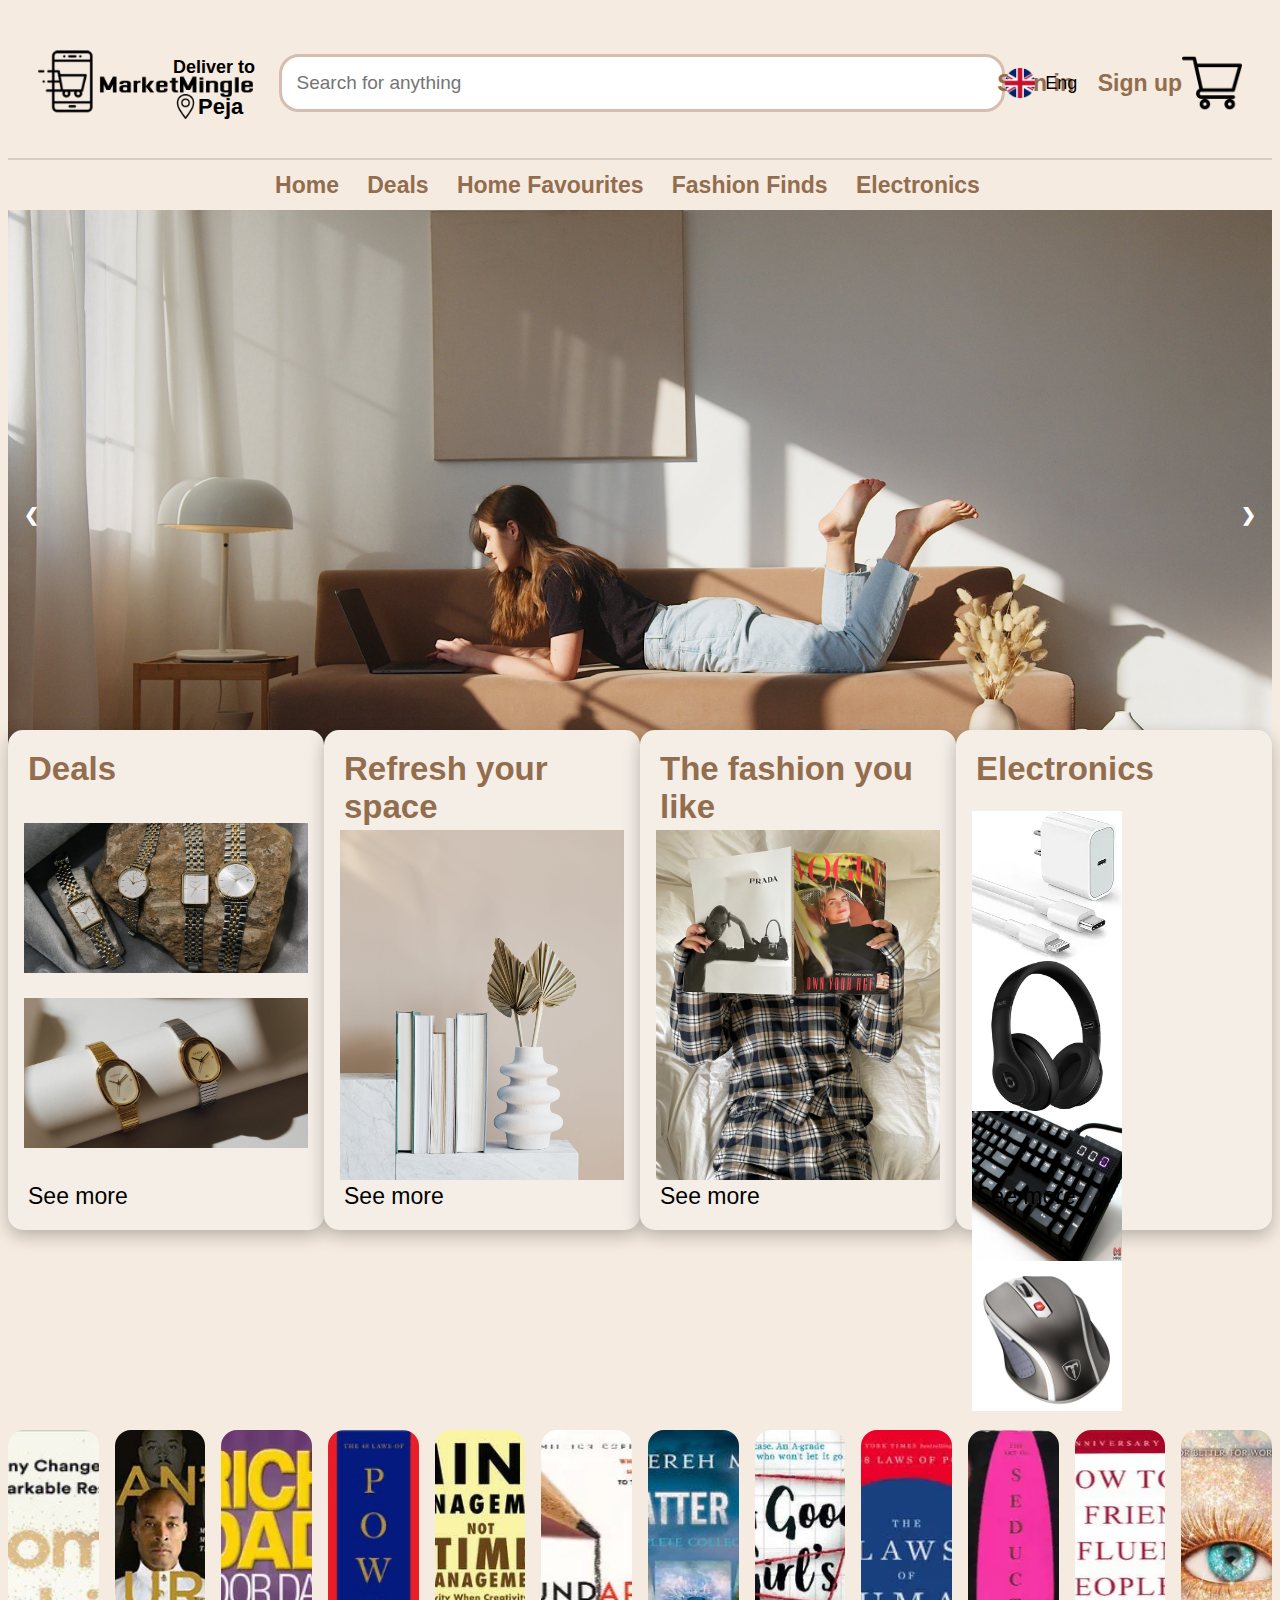
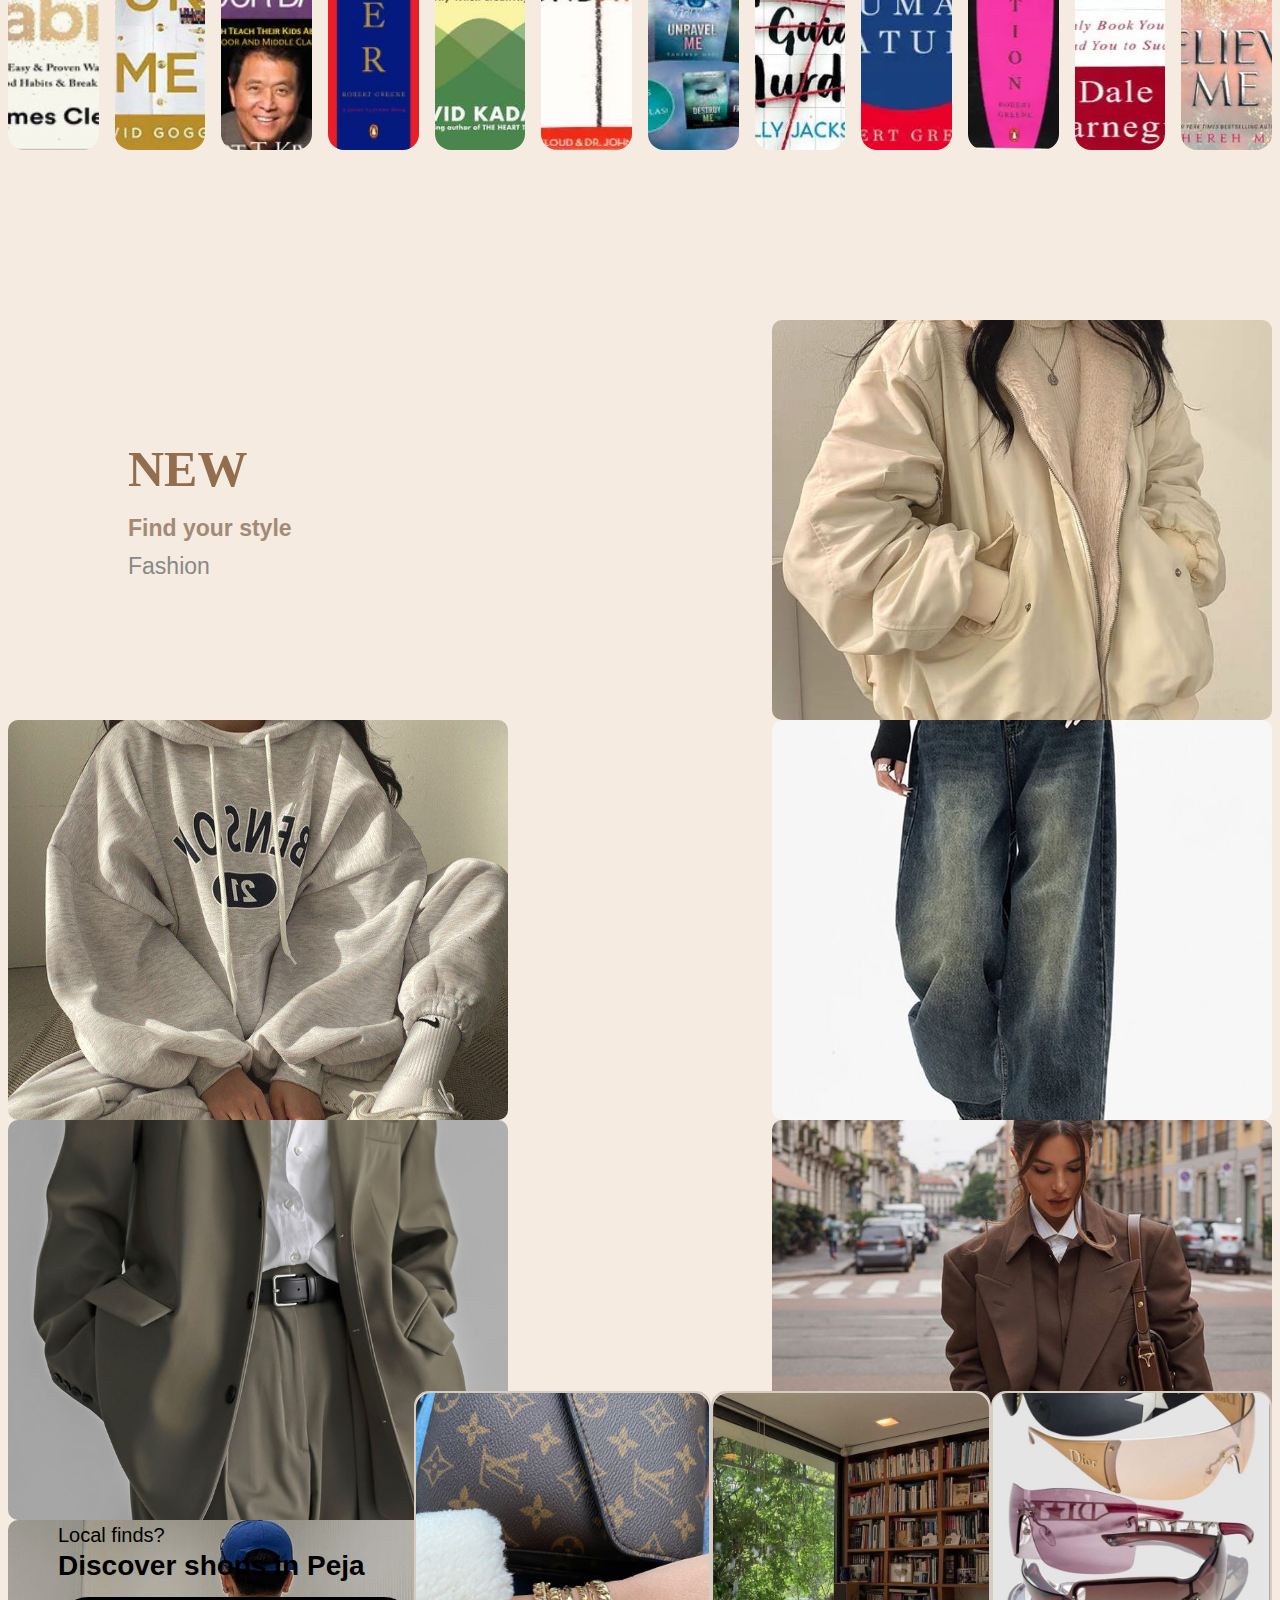
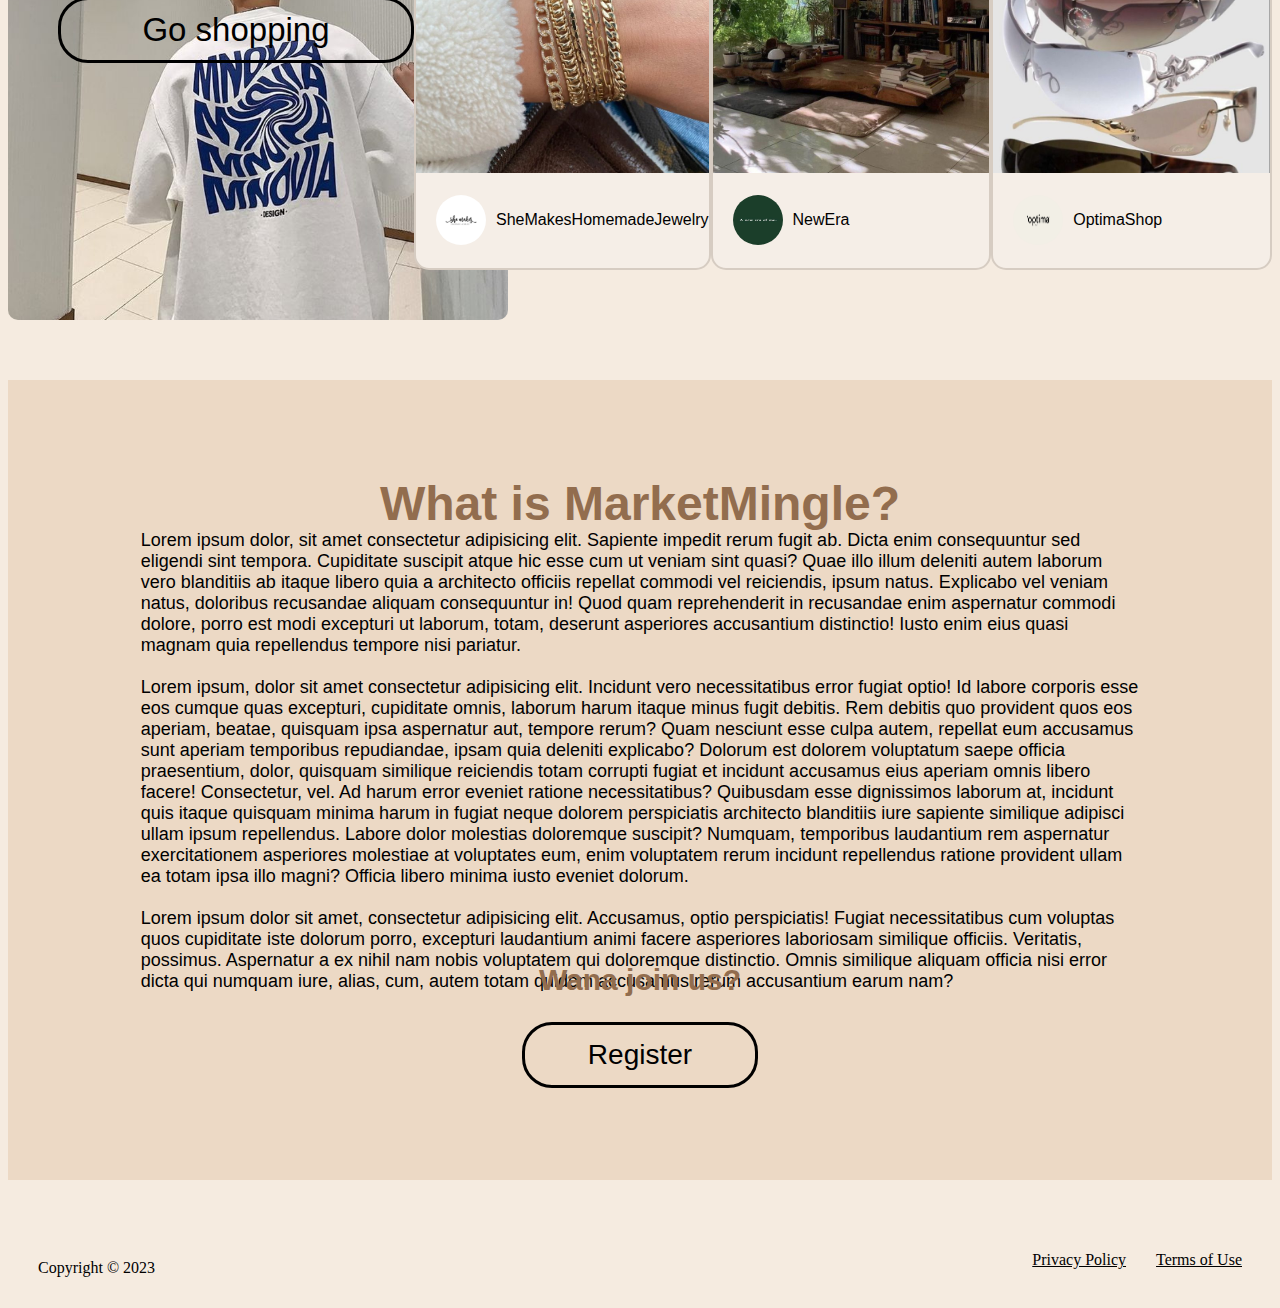
<file: index.html>
<!DOCTYPE html>
<html lang="en">
<head>
    <meta charset="UTF-8">
    <meta name="viewport" content="width=device-width, initial-scale=1.0">
    <title>Home</title>
    <link rel="stylesheet" href="css/index.css">
</head>
<body>
    <div class="header">
        <div class="logo"><a href="index.html"><img src="logo.png" alt=""></a></div>
        <div class="location">
            <h4 class="locationtop">Deliver to</h4>
            <div class="locationbottom">
                <img src="images/location.png"  alt="">
                <h3>Peja</h3>
            </div>
        </div>
        <input type="text" class="hinput" placeholder="Search for anything">
        <div class="dropdown">
            <span><img src="images/united-kingdom.png" class="flag" alt=""> Eng</span>
            <div class="dropdown-content">
            <p><img src="images/flag.png" class="flag" alt=""> Albanian</p>
            <p><img src="images/german.png" class="flag" alt=""> German</p>
            <p><img src="images/france.png" class="flag" alt=""> French</p>
            <p><img src="images/italy.png" class="flag" alt=""> Italian</p>
            </div>
          </div>
        <div class="sign">
            <a href="signin.html">Sign in</a>
            <a href="signup.html">Sign up</a>
        </div>
        <img src="images/shopping-cart.png" alt=""  class="cart">
        


    </div>
    <div class="nav">
        <ul>
            <li><a href="index.html">Home</a></li>
            <li><a href="deals.html">Deals</a></li>
            <li><a href="homefavourites.html">Home Favourites</a></li>
            <li><a href="fashion.html">Fashion Finds</a></li>
            <li><a href="electronics.html">Electronics</a></li>
          </ul>
    </div>
    <div class="slideshow">
        <div class="slideshow-container">

            <!-- <div class="mySlides fade">
              <img src="images/l.jpg" style="width:100%; height: 600px;">
            </div> -->
            
              <div class="mySlides fade">
                <img src="images/n.jpg" style="width:100%; height: 700px;">
              </div>
            <div class="mySlides fade">
                <img src="images/g.jpg" style="width:100%; height: 900px;">
              </div>
            <div class="mySlides fade">
              <img src="images/h.jpg" style="width:100%; height: 800px;">
            </div>
            
            <div class="mySlides fade">
              <img src="images/b.jpg" style="width:100%; height: 800px;">
            </div>
            
            <a class="prev" onclick="plusSlides(-1)">❮</a>
            <a class="next" onclick="plusSlides(1)">❯</a>
            
            </div>
            <br>
            
            <div style="text-align:center">
              <span class="dot" onclick="currentSlide(1)"></span> 
              <span class="dot" onclick="currentSlide(2)"></span> 
              <span class="dot" onclick="currentSlide(3)"></span> 
            </div>
    </div>
    <script>
        let slideIndex = 1;
        showSlides(slideIndex);
        
        function plusSlides(n) {
          showSlides(slideIndex += n);
        }
        
        function currentSlide(n) {
          showSlides(slideIndex = n);
        }
        
        function showSlides(n) {
          let i;
          let slides = document.getElementsByClassName("mySlides");
          let dots = document.getElementsByClassName("dot");
          if (n > slides.length) {slideIndex = 1}    
          if (n < 1) {slideIndex = slides.length}
          for (i = 0; i < slides.length; i++) {
            slides[i].style.display = "none";  
          }
          for (i = 0; i < dots.length; i++) {
            dots[i].className = dots[i].className.replace(" active", "");
          }
          slides[slideIndex-1].style.display = "block";  
          dots[slideIndex-1].className += " active";
        }
        </script>
    <div class="top">
        <div class="part">
            <div class="tittle">Deals</div>
            <div class="imgg">
                <img src="images/x.jpg" alt="" class="first">
                <img src="images/y.jpg" alt="" class="first">
            </div>
            <a href="deals.html" class="sm">See more</a>
        </div>
        <div class="part">
            <div class="tittle">Refresh your space</div>
            <div class="imgg">
                <img src="images/homespace.jpg" alt="" class="middleimg e">
                
            </div>
            <a href="#" class="sm">See more</a>
        </div>
        <div class="part">
            <div class="tittle">The fashion you like</div>
            <div class="imgg">
                <img src="images/fashion.jpg" alt="" class="middleimg e">
                
            </div>
            <a href="#" class="sm">See more</a>
        </div>
        <div class="part">
            <div class="tittle">Electronics</div>
            <div class="imgg">
                <img src="images/charger.webp" alt="" class="e">
                <img src="images/headphones.webp" alt="" class="e">
                <img src="images/keyboard.jpg" alt="" class="e">
                <img src="images/mouse.webp" alt="" class="e">
            </div>
            <a href="#" class="sm">See more</a>
        </div>
    </div>
    <div class="books">
        <div style="background-image: url(/images/1.webp);"></div>
        <div style="background-image: url(/images/2.webp);"></div>
        <div style="background-image: url(/images/3.webp);"></div>
        <div style="background-image: url(/images/4.webp);"></div>
        <div style="background-image: url(/images/5.webp);"></div>
        <div style="background-image: url(/images/6.webp);"></div>
        <div style="background-image: url(/images/7.webp);"></div>
        <div style="background-image: url(/images/8.webp);"></div>
        <div style="background-image: url(/images/9.webp);"></div>
        <div style="background-image: url(/images/10.webp);"></div>
        <div style="background-image: url(/images/11.webp);"></div>
        <div style="background-image: url(/images/12.webp);"></div>
    </div>
    <div class="newf">
        <div class="text">
            <h2>NEW</h2>
            <h4>Find your style</h4>
            <a href="">Fashion</a>
        </div>
        <div class="product" style="background-image: url(images/wintercoat.jpg);">
            <h3>Winter Coat</h3>
            <h5>$50.99</h5>
        </div>
        <div class="product" style="background-image: url(images/tracksuit.jpg);">
            <h3>Tracksuit</h3>
            <h5>$30.99</h5>
        </div>
        <div class="product" style="background-image: url(images/jeans.jpg);">
            <h3>Streetwear Jeans</h3>
            <h5>$20.99</h5>
        </div>
        <div class="product" style="background-image: url(images/blazer.jpg);">
            <h3>Oversizet Blazer</h3>
            <h5>$25.99</h5>
        </div>
        <div class="product" style="background-image: url(images/suit.jpg);">
            <h3>Suit</h3>
            <h5>$70.99</h5>
        </div>
        <div class="product" style="background-image: url(images/tshirt.jpg);">
            <h3>Oversizet Tshirt</h3>
            <h5>$15.99</h5>
        </div>
        <div class="lastf">
            <h1>Shop from creative <br> sellers!</h1>
        </div>
    </div>
    <div class="shops">
        <div class="textt">
            <p>Local finds?</p>
            <h1>Discover shops in Peja</h1>
            <a href="">Go shopping</a>
        </div>
        <div class="acc">
            <div class="acctop" style="background-image: url(images/q.jpg);">
            </div>
            <div class="accbottom">
                <img src="images/profile1.jpg" alt="" class="profile">
                <p>SheMakesHomemadeJewelry</p>
            </div>
        </div>
        <div class="acc">
            <div class="acctop" style="background-image: url(images/w.jpg);">
            </div>
            <div class="accbottom">
                <img src="images/profile2.jpg" alt="">
                <p>NewEra</p>
            </div>
        </div>
        <div class="acc" >
            <div class="acctop" style="background-image: url(images/download.jpg);">
            </div>
            <div class="accbottom">
                <img src="images/profile3.jpg" alt="">
                <p>OptimaShop</p>
            </div>
        </div>
    </div>
    <div class="about">
        <h1>What is MarketMingle?</h1>
        <p>Lorem ipsum dolor, sit amet consectetur adipisicing elit. Sapiente impedit rerum fugit ab. Dicta enim consequuntur sed eligendi sint tempora. Cupiditate suscipit atque hic esse cum ut veniam sint quasi?
        Quae illo illum deleniti autem laborum vero blanditiis ab itaque libero quia a architecto officiis repellat commodi vel reiciendis, ipsum natus. Explicabo vel veniam natus, doloribus recusandae aliquam consequuntur in!
        Quod quam reprehenderit in recusandae enim aspernatur commodi dolore, porro est modi excepturi ut laborum, totam, deserunt asperiores accusantium distinctio! Iusto enim eius quasi magnam quia repellendus tempore nisi pariatur. <br>
        <br>

        Lorem ipsum, dolor sit amet consectetur adipisicing elit. Incidunt vero necessitatibus error fugiat optio! Id labore corporis esse eos cumque quas excepturi, cupiditate omnis, laborum harum itaque minus fugit debitis.
        Rem debitis quo provident quos eos aperiam, beatae, quisquam ipsa aspernatur aut, tempore rerum? Quam nesciunt esse culpa autem, repellat eum accusamus sunt aperiam temporibus repudiandae, ipsam quia deleniti explicabo?
        Dolorum est dolorem voluptatum saepe officia praesentium, dolor, quisquam similique reiciendis totam corrupti fugiat et incidunt accusamus eius aperiam omnis libero facere! Consectetur, vel. Ad harum error eveniet ratione necessitatibus?
        Quibusdam esse dignissimos laborum at, incidunt quis itaque quisquam minima harum in fugiat neque dolorem perspiciatis architecto blanditiis iure sapiente similique adipisci ullam ipsum repellendus. Labore dolor molestias doloremque suscipit?
        Numquam, temporibus laudantium rem aspernatur exercitationem asperiores molestiae at voluptates eum, enim voluptatem rerum incidunt repellendus ratione provident ullam ea totam ipsa illo magni? Officia libero minima iusto eveniet dolorum. 
        <br>
        <br>
        Lorem ipsum dolor sit amet, consectetur adipisicing elit. Accusamus, optio perspiciatis! Fugiat necessitatibus cum voluptas quos cupiditate iste dolorum porro, excepturi laudantium animi facere asperiores laboriosam similique officiis. Veritatis, possimus.
        Aspernatur a ex nihil nam nobis voluptatem qui doloremque distinctio. Omnis similique aliquam officia nisi error dicta qui numquam iure, alias, cum, autem totam quidem accusamus rerum accusantium earum nam?</p>
        <h3>Wana join us?</h3>
        <a href="">Register</a>

    </div>
    <div class="footer">
        <p class="pleft">Copyright © 2023</p>
        <div class="fright">
            <a href="#" class="policy">Privacy Policy</a>
            <a href="#" class="terms">Terms of Use</a>
        </div>
    </div>
    
</body>
</html>
</file>
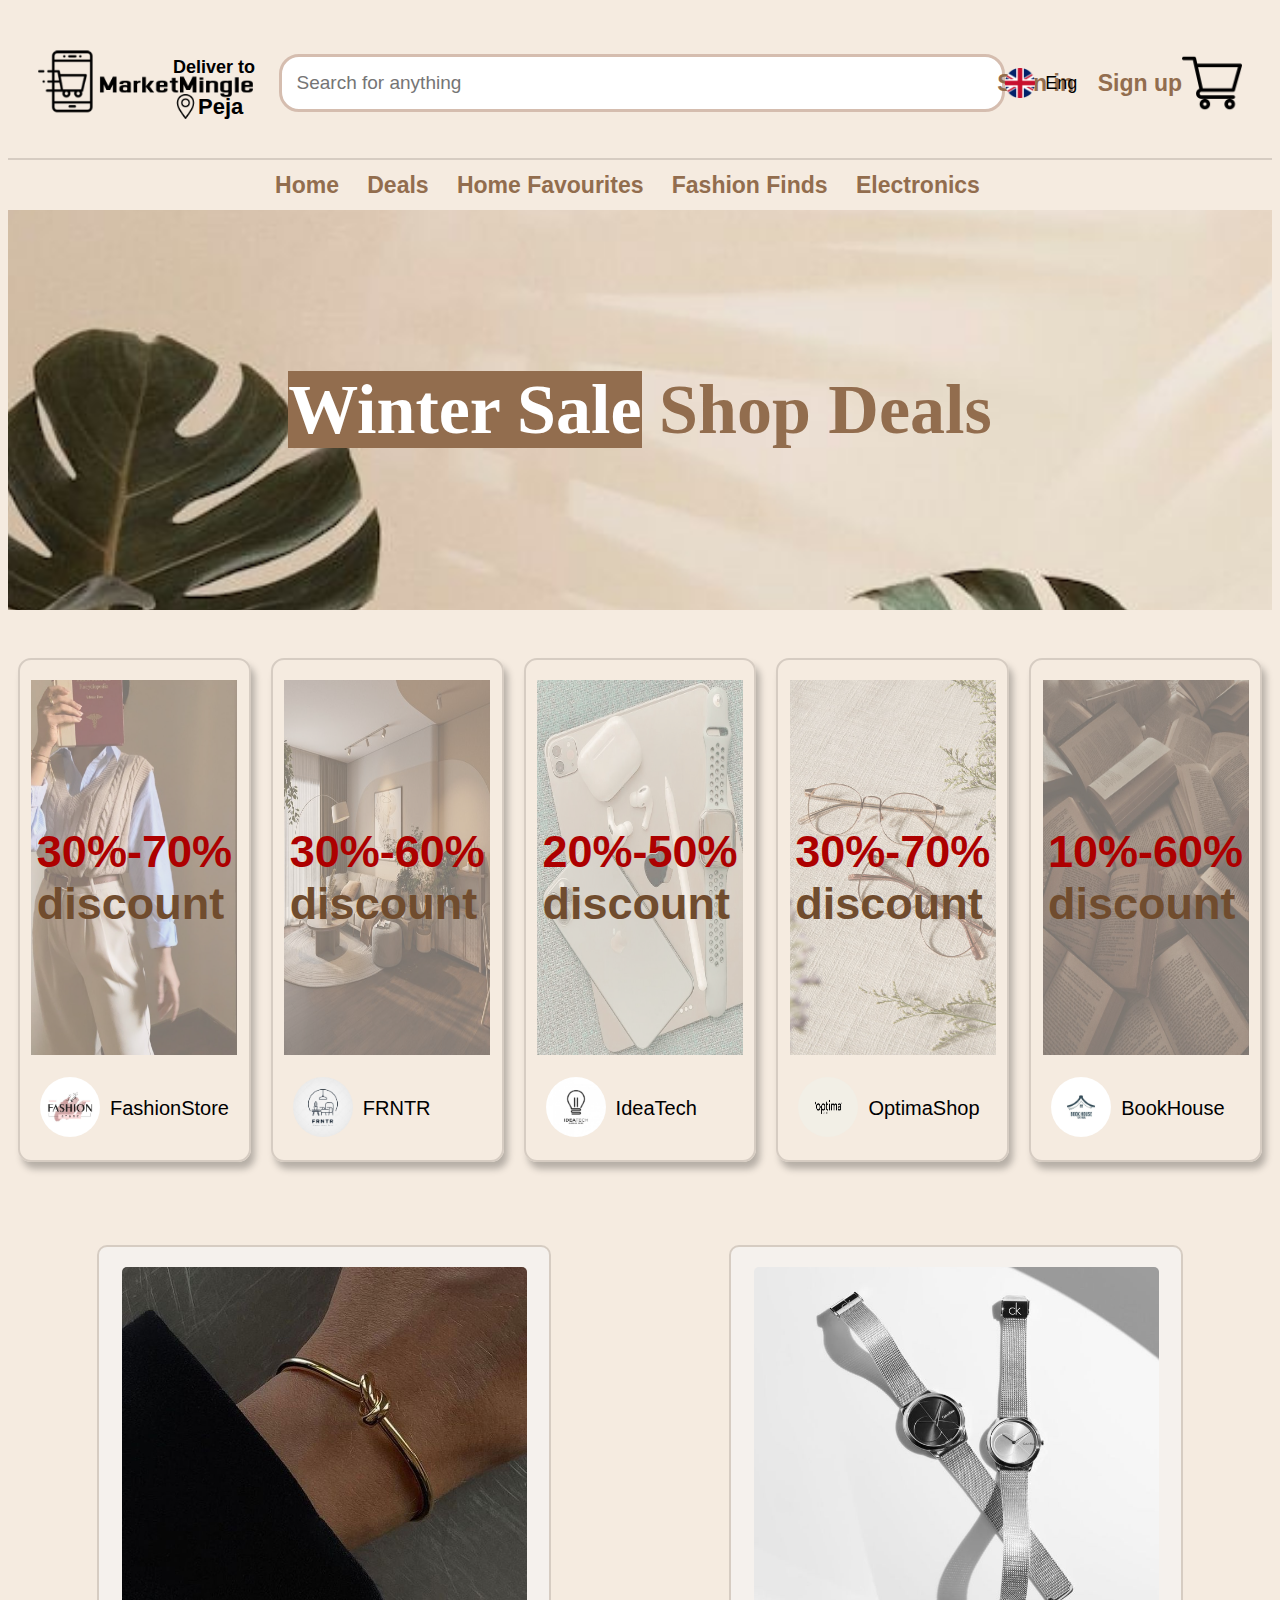
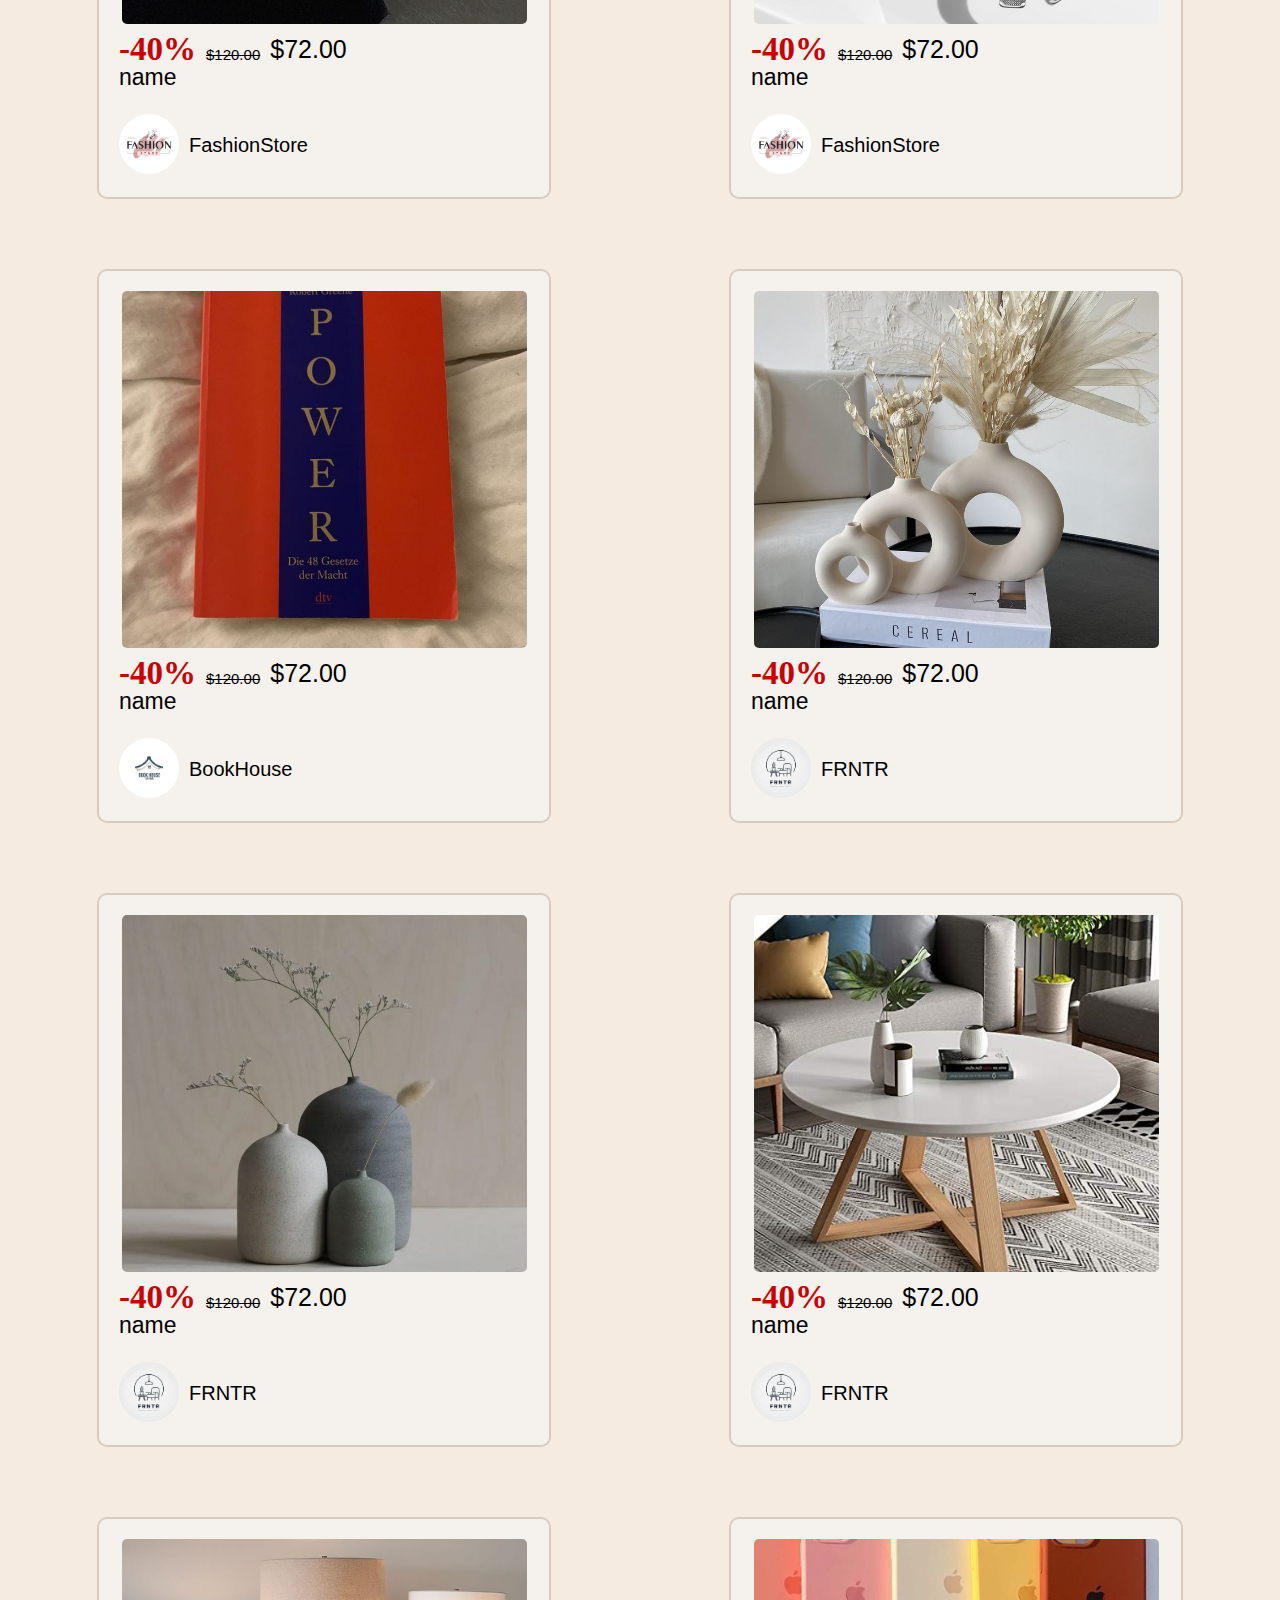
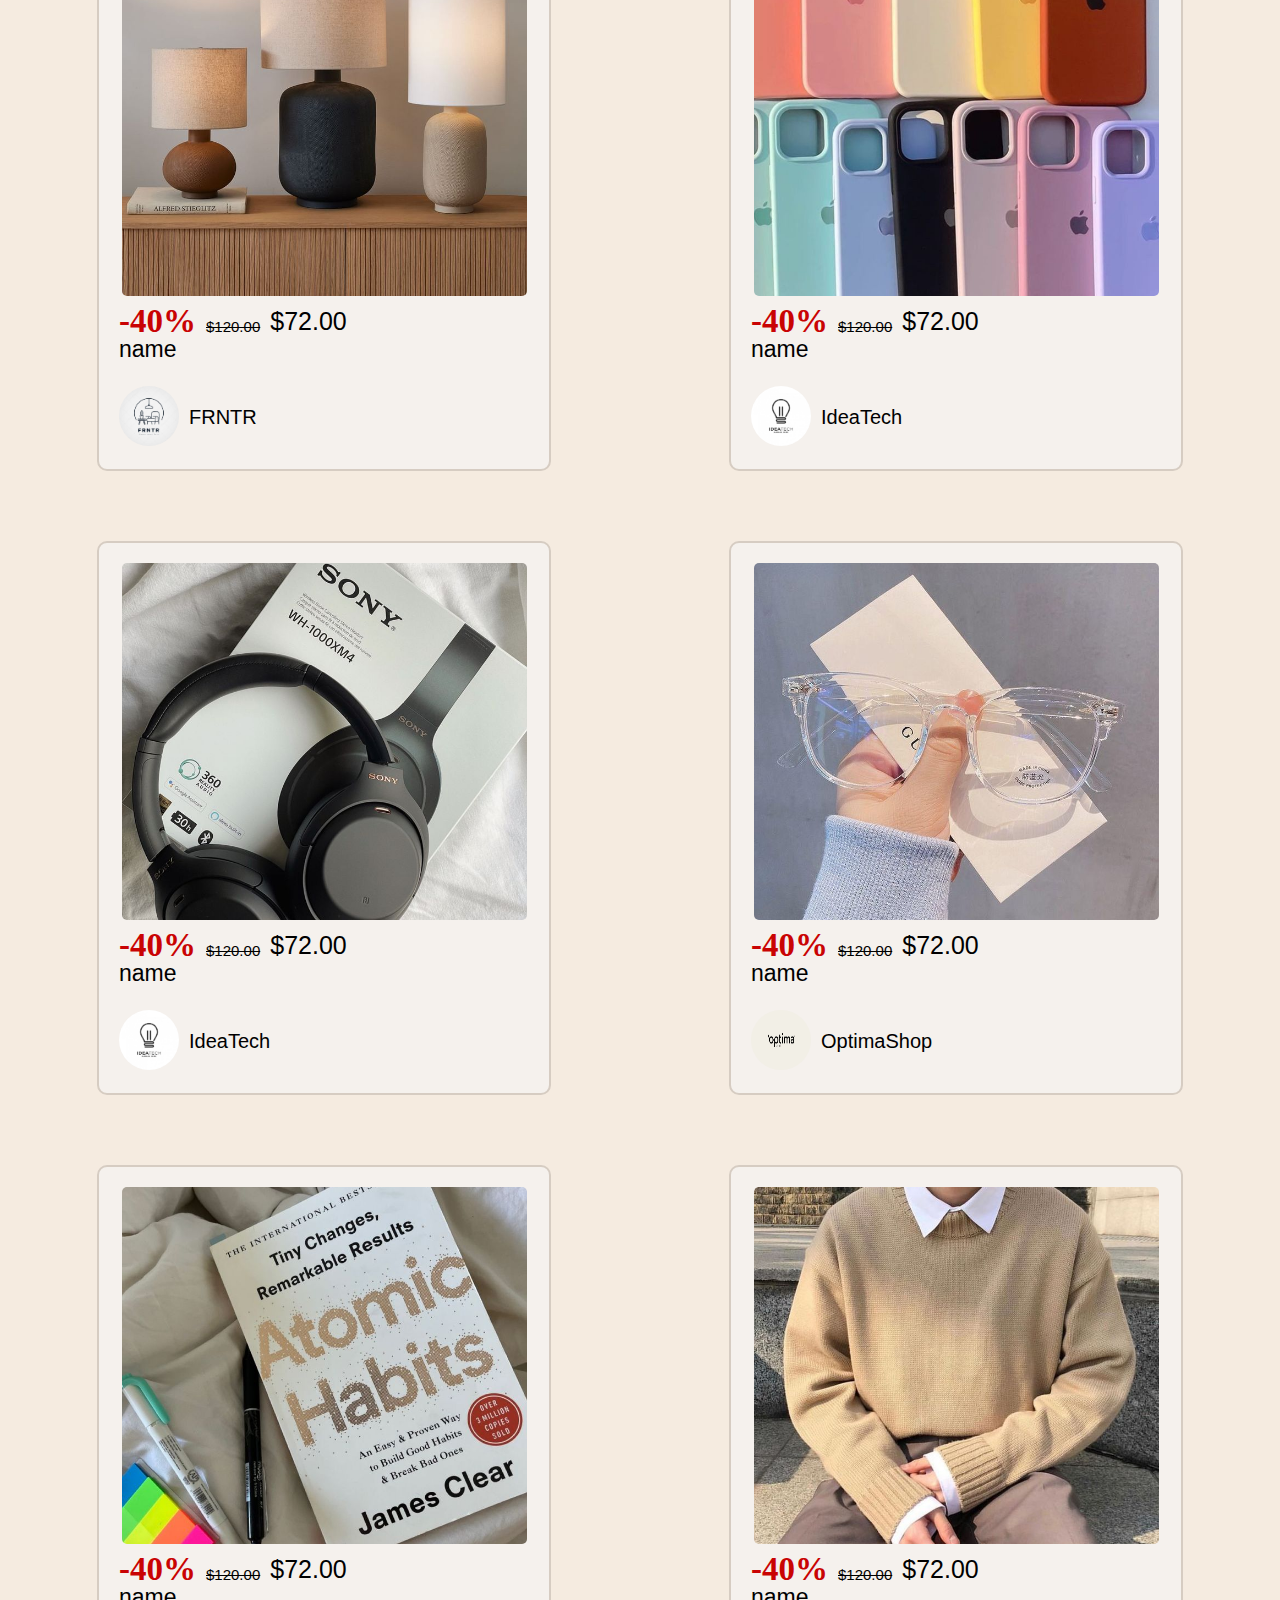
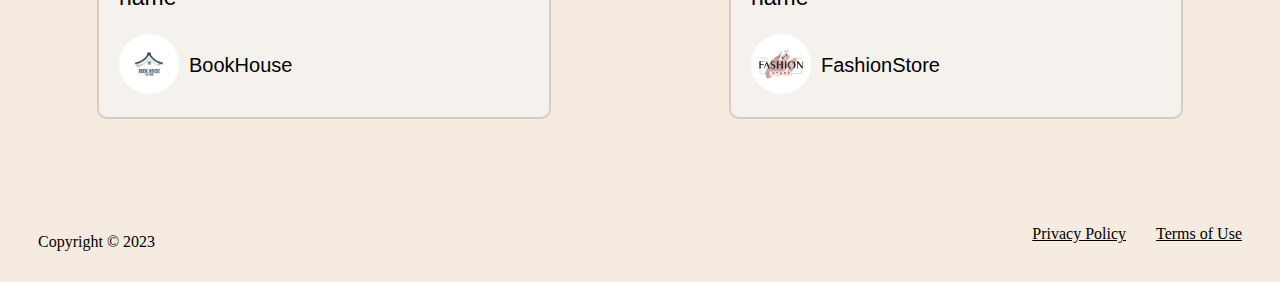
<file: deals.html>
<!DOCTYPE html>
<html lang="en">
<head>
    <meta charset="UTF-8">
    <meta name="viewport" content="width=device-width, initial-scale=1.0">
    <title>Deals</title>
    <link rel="stylesheet" href="css/deals.css">
</head>
<body>
    <div class="header">
        <div class="logo"><a href="index.html"><img src="logo.png" alt=""></a></div>
        <div class="location">
            <h4 class="locationtop">Deliver to</h4>
            <div class="locationbottom">
                <img src="images/location.png"  alt="">
                <h3>Peja</h3>
            </div>
        </div>
        <input type="text" class="hinput" placeholder="Search for anything">
        <div class="dropdown">
            <span><img src="images/united-kingdom.png" class="flag" alt=""> Eng</span>
            <div class="dropdown-content">
            <p><img src="images/flag.png" class="flag" alt=""> Albanian</p>
            <p><img src="images/german.png" class="flag" alt=""> German</p>
            <p><img src="images/france.png" class="flag" alt=""> French</p>
            <p><img src="images/italy.png" class="flag" alt=""> Italian</p>
            </div>
          </div>
        <div class="sign">
            <a href="signin.html">Sign in</a>
            <a href="signup.html">Sign up</a>
        </div>
        <img src="images/shopping-cart.png" alt=""  class="cart">
    </div>
    <div class="nav">
        <ul>
            <li><a href="index.html">Home</a></li>
            <li><a href="deals.html">Deals</a></li>
            <li><a href="homefavourites.html">Home Favourites</a></li>
            <li><a href="fashion.html">Fashion Finds</a></li>
            <li><a href="electronics.html">Electronics</a></li>
          </ul>
    </div>
    <div class="top" style="background-image: url(imgdeals/q.jpg);">
        <h1> <span>Winter Sale</span> Shop Deals </h1>
    </div>
    <div class="diqka">
        <div class="hajt">
            <img src="imgdeals/download (1).jpg" alt="" class="mainimg">
            <h5> <span>30%-70%</span>  <br> discount</h5>
            <div class="profile">
                <img src="imgdeals/logo1.jpg" alt="">
                <p>FashionStore</p>
            </div>
        </div>
        <div class="hajt">
            <img src="imgdeals/Japandi Apartment Interior Design.jpg" alt="" class="mainimg">
            <h5> <span>30%-60%</span>  <br> discount</h5>
            <div class="profile">
                <img src="imgdeals/Premium Vector _ Minimalist furniture logo background.jpg" alt="">
                <p>FRNTR</p>
            </div>
        </div>
        <div class="hajt">
            <img src="imgdeals/download (2).jpg" alt="" class="mainimg">
            <h5> <span>20%-50%</span>  <br> discount</h5>
            <div class="profile">
                <img src="imgdeals/Lâmpada para logotipo de tecnologia _ Vetor Premium.jpg" alt="">
                <p>IdeaTech</p>
            </div>
        </div>
        <div class="hajt">
            <img src="imgdeals/f.jpg" alt="" class="mainimg">
            <h5> <span>30%-70%</span>  <br> discount</h5>
            <div class="profile">
                <img src="imgdeals/Branding Optima Shop (1).jpg" alt="">
                <p>OptimaShop</p>
            </div>
        </div>
        <div class="hajt">
            <img src="imgdeals/0.jpg" alt="" class="mainimg">
            <h5> <span>10%-60%</span>  <br> discount</h5>
            <div class="profile">
                <img src="imgdeals/Premium Vector _ Book house logo.jpg" alt="">
                <p>BookHouse</p>
            </div>
        </div>
    </div>
    <div class="container">
        <div class="product">
            <div class="imgg" style="background-image: url(imgdeals/1.jpg);"></div>
            <div class="price"><p class="ulja">-40%</p> <p class="ee">$120.00</p> <p class="cmimi">$72.00</p></div>
            <p class="name">name</p>
            <div class="profile">
                <img src="imgdeals/logo1.jpg" alt="">
                <p>FashionStore</p>
            </div>
        </div>
        <div class="product">
            <div class="imgg" style="background-image: url(imgdeals/2.jpg);"></div>
            <div class="price"><p class="ulja">-40%</p> <p class="ee">$120.00</p> <p class="cmimi">$72.00</p></div>
            <p class="name">name</p>
            <div class="profile">
                <img src="imgdeals/logo1.jpg" alt="">
                <p>FashionStore</p>
            </div>
        </div>
        <div class="product">
            <div class="imgg" style="background-image: url(imgdeals/3.jpg);"></div>
            <div class="price"><p class="ulja">-40%</p> <p class="ee">$120.00</p> <p class="cmimi">$72.00</p></div>
            <p class="name">name</p>
            <div class="profile">
                <img src="imgdeals/Premium Vector _ Book house logo.jpg" alt="">
                <p>BookHouse</p>
            </div>
        </div>
        <div class="product">
            <div class="imgg" style="background-image: url(imgdeals/4.jpg);"></div>
            <div class="price"><p class="ulja">-40%</p> <p class="ee">$120.00</p> <p class="cmimi">$72.00</p></div>
            <p class="name">name</p>
            <div class="profile">
                <img src="imgdeals/Premium Vector _ Minimalist furniture logo background.jpg" alt="">
                <p>FRNTR</p>
            </div>
        </div>
        <div class="product">
            <div class="imgg" style="background-image: url(imgdeals/5.jpg);"></div>
            <div class="price"><p class="ulja">-40%</p> <p class="ee">$120.00</p> <p class="cmimi">$72.00</p></div>
            <p class="name">name</p>
            <div class="profile">
                <img src="imgdeals/Premium Vector _ Minimalist furniture logo background.jpg" alt="">
                <p>FRNTR</p>
            </div>
        </div>
        <div class="product">
            <div class="imgg" style="background-image: url(imgdeals/6.jpg);"></div>
            <div class="price"><p class="ulja">-40%</p> <p class="ee">$120.00</p> <p class="cmimi">$72.00</p></div>
            <p class="name">name</p>
            <div class="profile">
                <img src="imgdeals/Premium Vector _ Minimalist furniture logo background.jpg" alt="">
                <p>FRNTR</p>
            </div>
        </div>
        <div class="product">
            <div class="imgg" style="background-image: url(imgdeals/7.jpg);"></div>
            <div class="price"><p class="ulja">-40%</p> <p class="ee">$120.00</p> <p class="cmimi">$72.00</p></div>
            <p class="name">name</p>
            <div class="profile">
                <img src="imgdeals/Premium Vector _ Minimalist furniture logo background.jpg" alt="">
                <p>FRNTR</p>
            </div>
        </div>
        <div class="product">
            <div class="imgg" style="background-image: url(imgdeals/8.jpg);"></div>
            <div class="price"><p class="ulja">-40%</p> <p class="ee">$120.00</p> <p class="cmimi">$72.00</p></div>
            <p class="name">name</p>
            <div class="profile">
                <img src="imgdeals/Lâmpada para logotipo de tecnologia _ Vetor Premium.jpg" alt="">
                <p>IdeaTech</p>
            </div>
        </div>
        <div class="product">
            <div class="imgg" style="background-image: url(imgdeals/9.jpg);"></div>
            <div class="price"><p class="ulja">-40%</p> <p class="ee">$120.00</p> <p class="cmimi">$72.00</p></div>
            <p class="name">name</p>
            <div class="profile">
                <img src="imgdeals/Lâmpada para logotipo de tecnologia _ Vetor Premium.jpg" alt="">
                <p>IdeaTech</p>
            </div>
        </div>
        <div class="product">
            <div class="imgg" style="background-image: url(imgdeals/10.jpg);"></div>
            <div class="price"><p class="ulja">-40%</p> <p class="ee">$120.00</p> <p class="cmimi">$72.00</p></div>
            <p class="name">name</p>
            <div class="profile">
                <img src="imgdeals/Branding Optima Shop (1).jpg" alt="">
                <p>OptimaShop</p>
            </div>
        </div>
        <div class="product">
            <div class="imgg" style="background-image: url(imgdeals/11.jpg);"></div>
            <div class="price"><p class="ulja">-40%</p> <p class="ee">$120.00</p> <p class="cmimi">$72.00</p></div>
            <p class="name">name</p>
            <div class="profile">
                <img src="imgdeals/Premium Vector _ Book house logo.jpg" alt="">
                <p>BookHouse</p>
            </div>
        </div>
        <div class="product">
            <div class="imgg" style="background-image: url(imgdeals/12.jpg);"></div>
            <div class="price"><p class="ulja">-40%</p> <p class="ee">$120.00</p> <p class="cmimi">$72.00</p></div>
            <p class="name">name</p>
            <div class="profile">
                <img src="imgdeals/logo1.jpg" alt="">
                <p>FashionStore</p>
            </div>
        </div>
    </div>
    <div class="footer">
        <p class="pleft">Copyright © 2023</p>
        <div class="fright">
            <a href="#" class="policy">Privacy Policy</a>
            <a href="#" class="terms">Terms of Use</a>
        </div>
    </div>
</body>
</html>
</file>
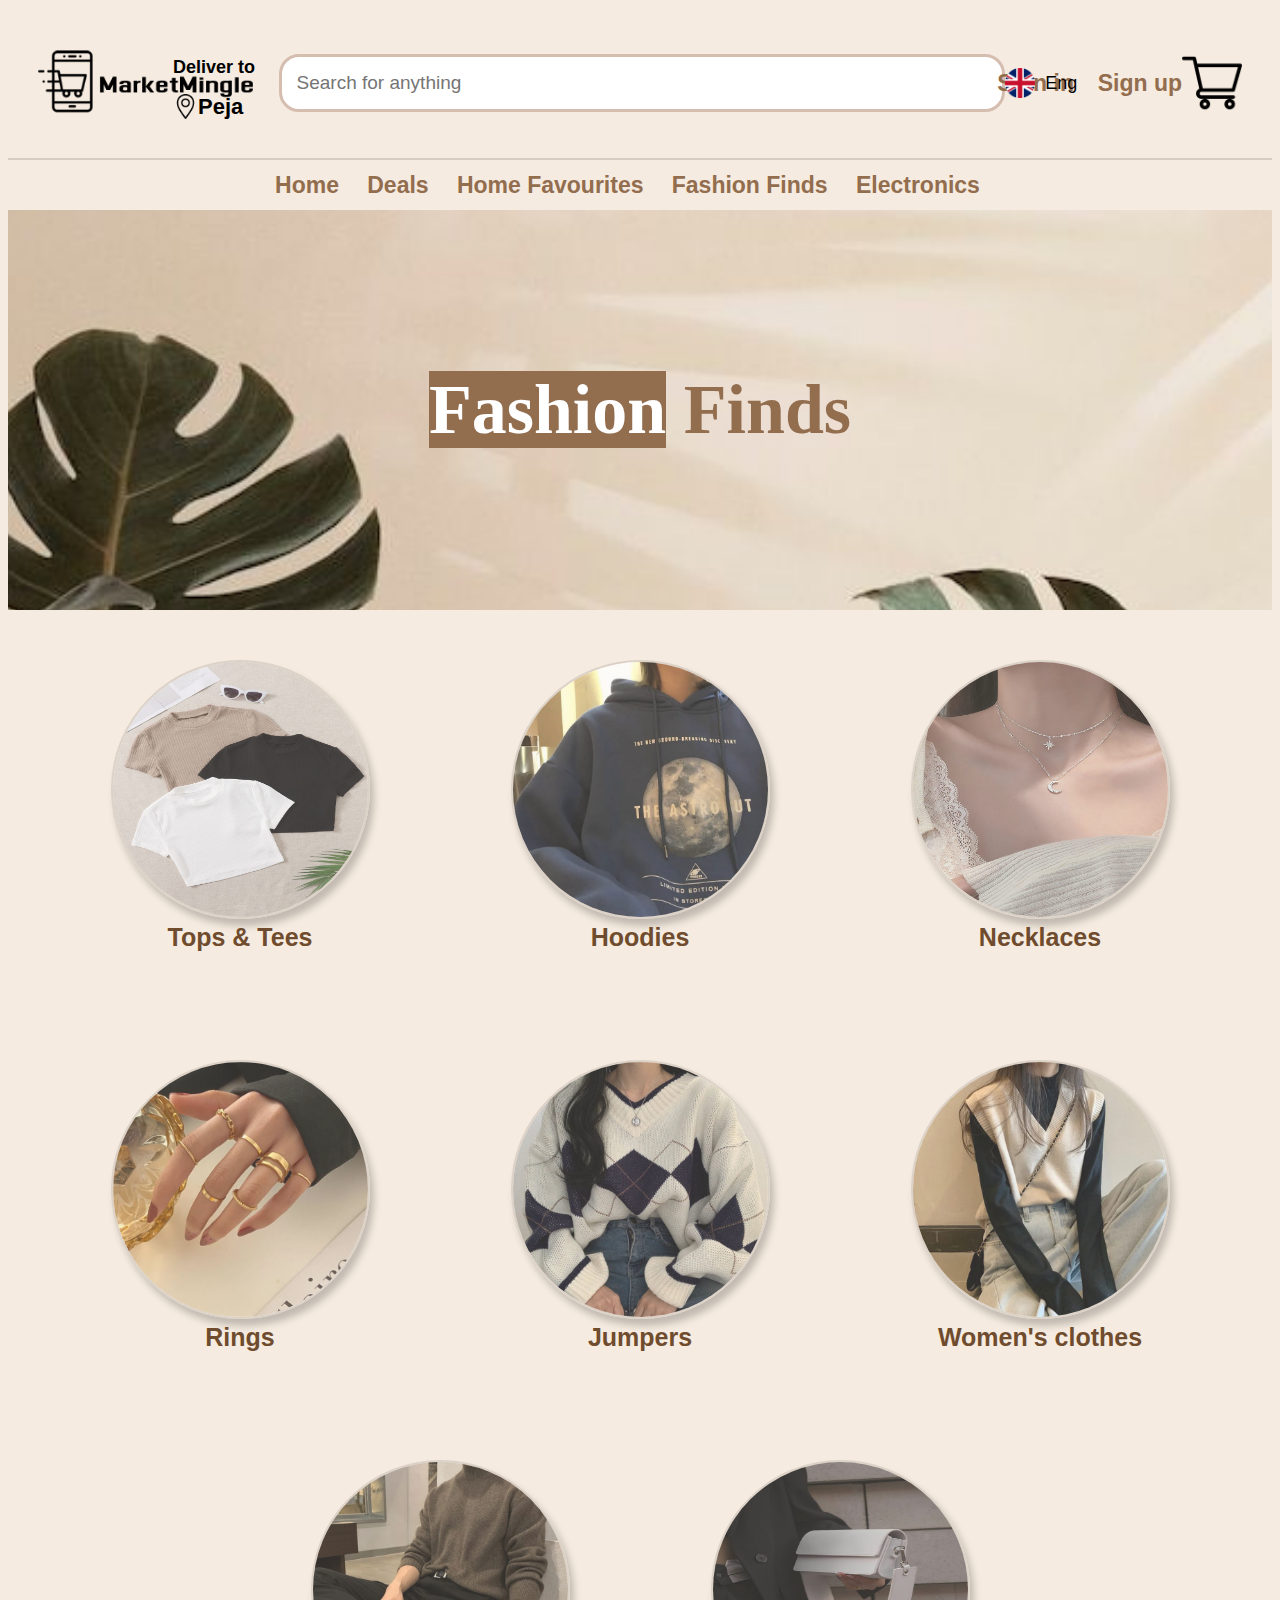
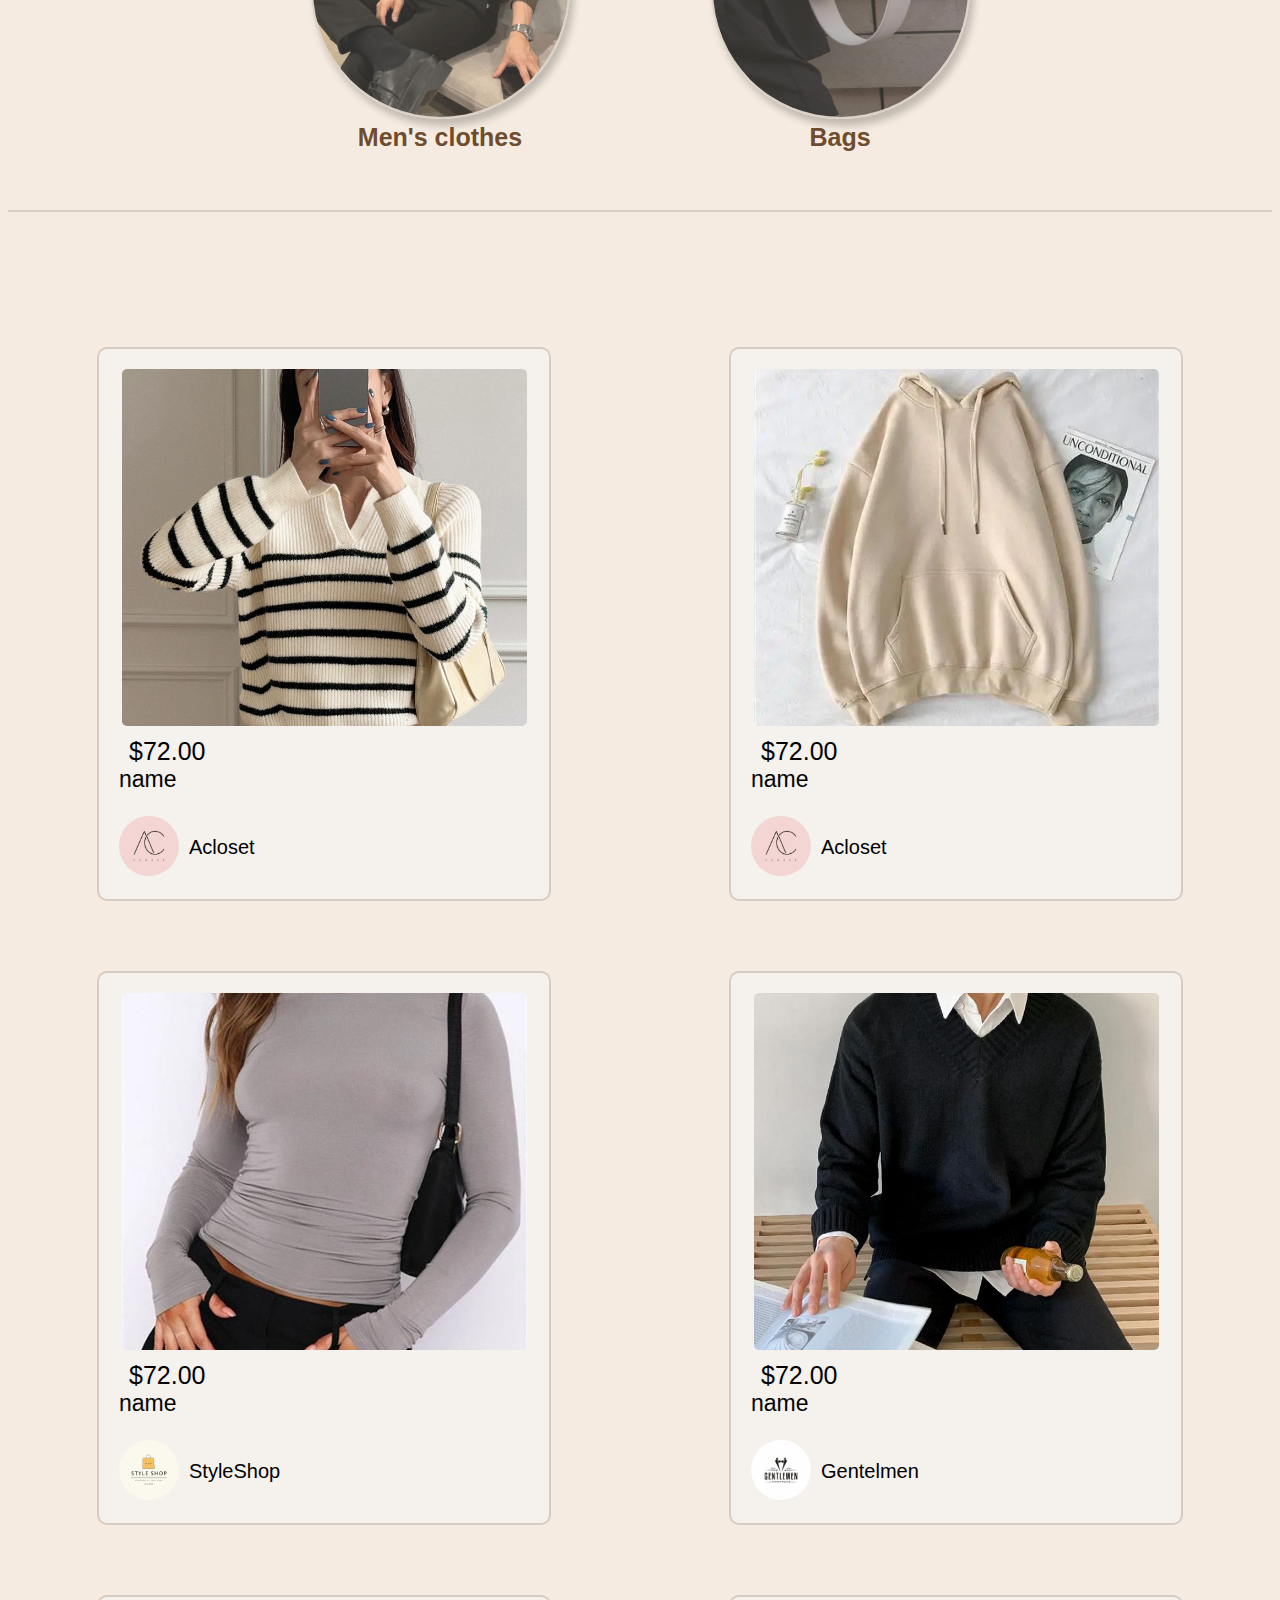
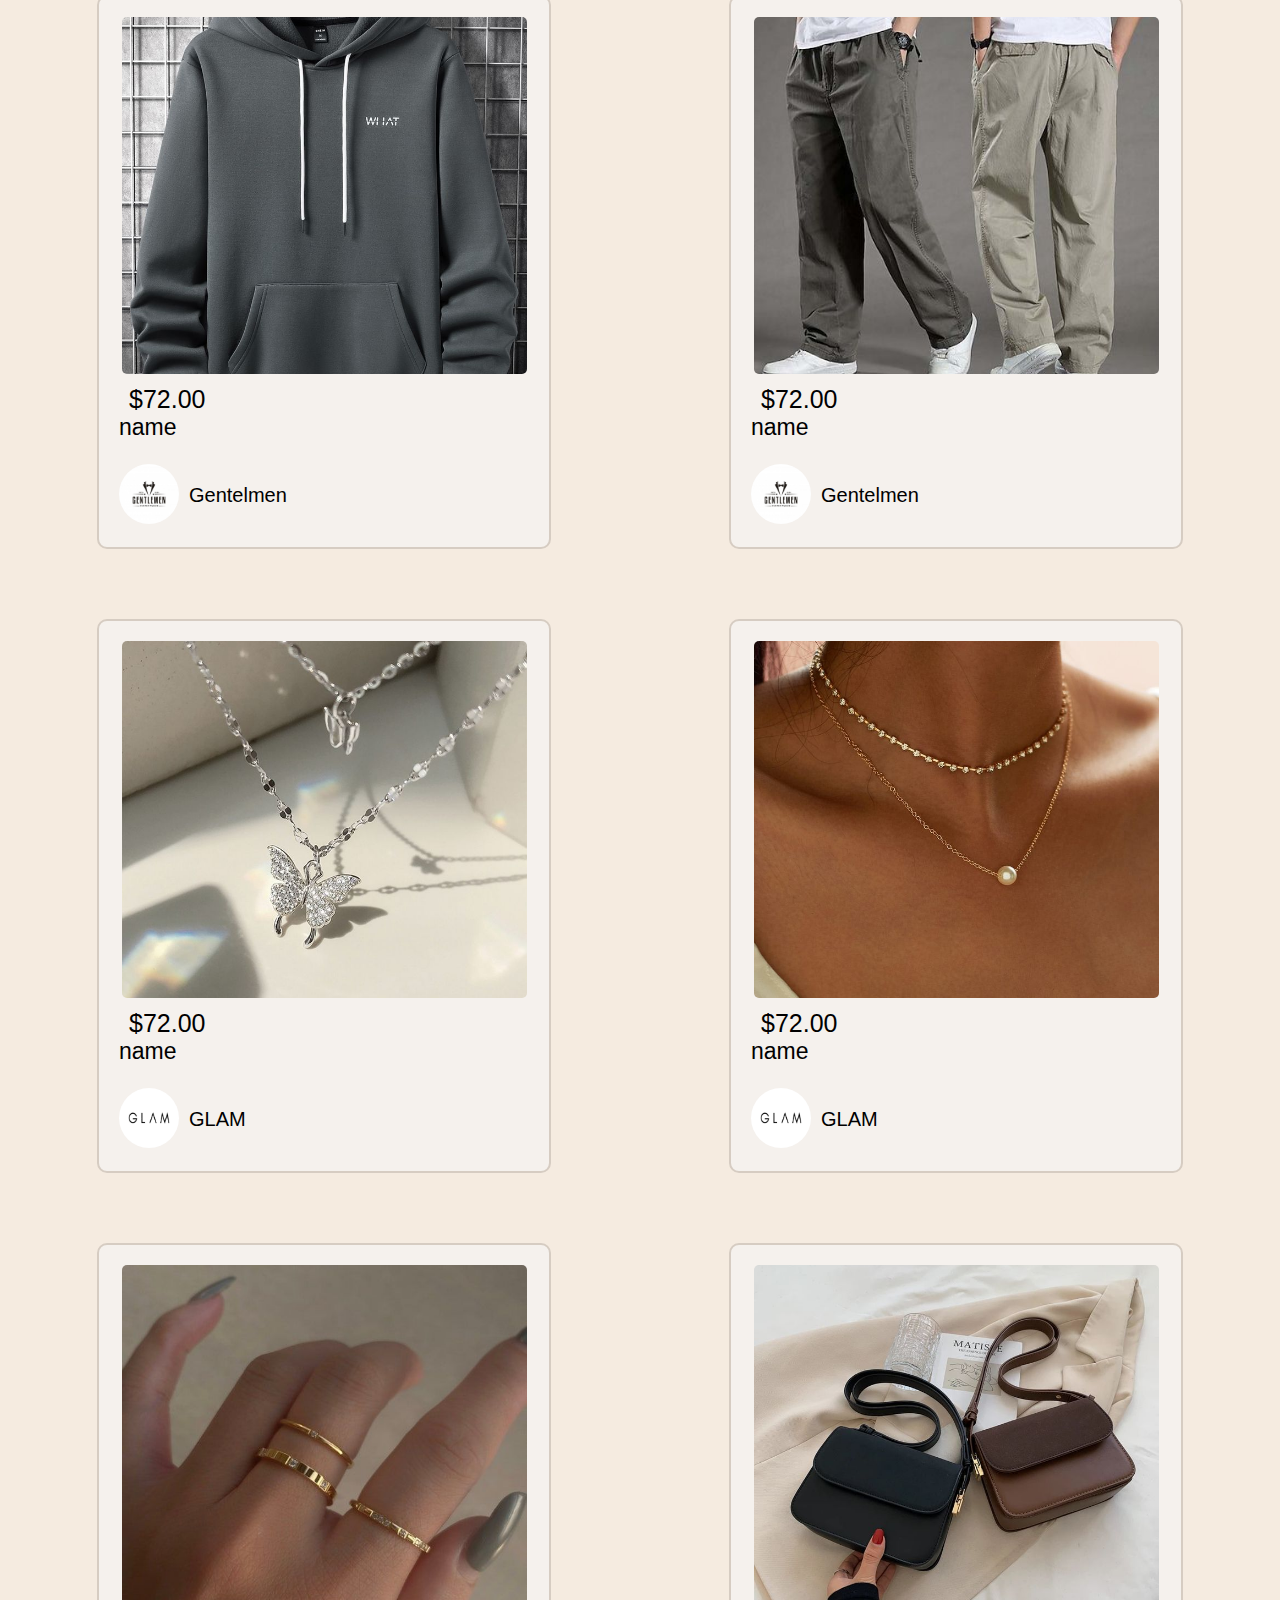
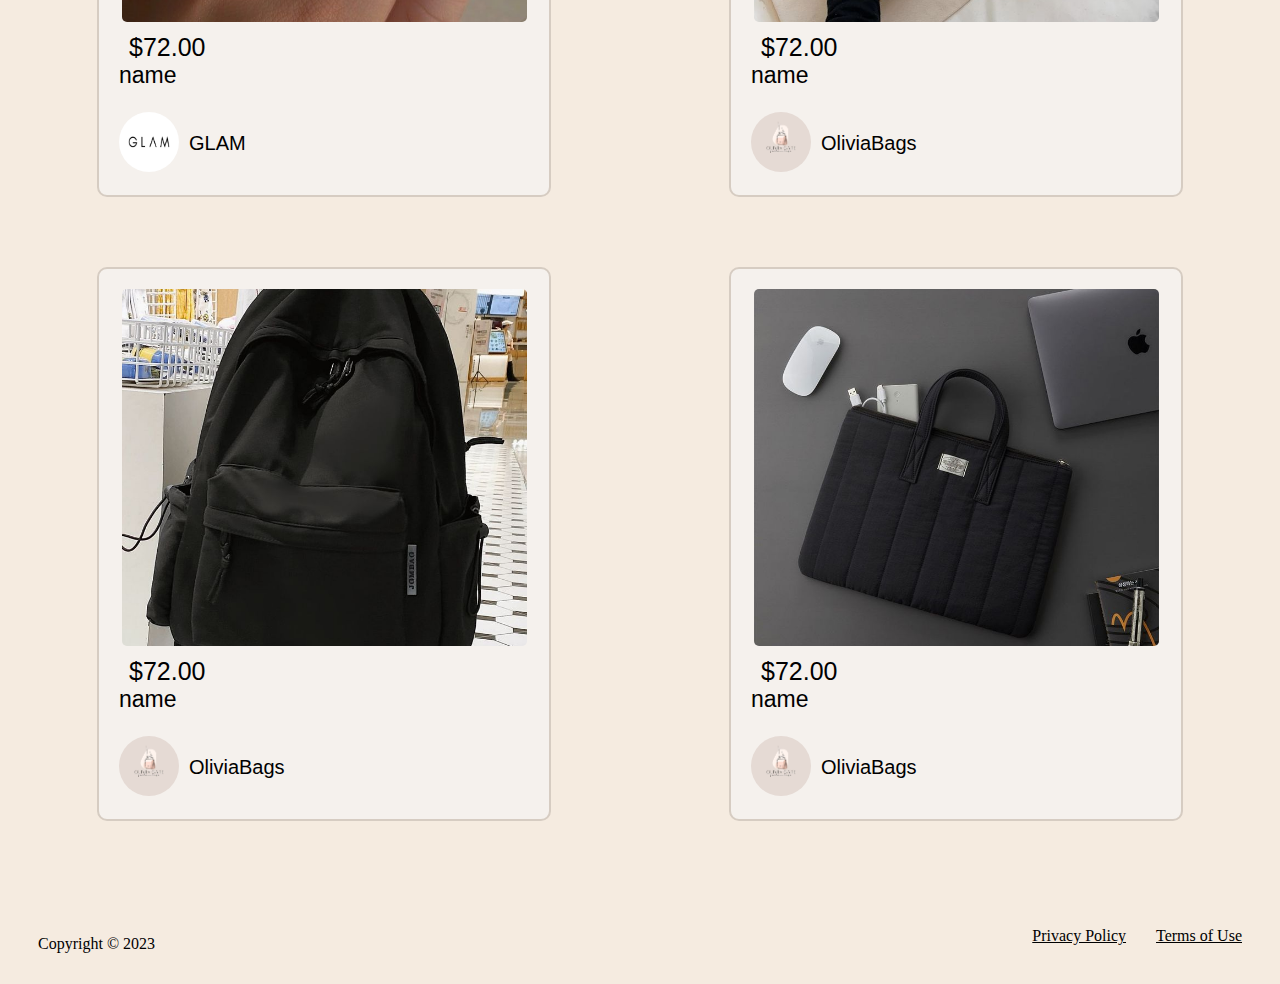
<file: fashion.html>
<!DOCTYPE html>
<html lang="en">
<head>
    <meta charset="UTF-8">
    <meta name="viewport" content="width=device-width, initial-scale=1.0">
    <title>Fashion Finds</title>
    <link rel="stylesheet" href="css/home.css">
</head>
<body>
    <div class="header">
        <div class="logo"><a href="index.html"><img src="logo.png" alt=""></a></div>
        <div class="location">
            <h4 class="locationtop">Deliver to</h4>
            <div class="locationbottom">
                <img src="images/location.png"  alt="">
                <h3>Peja</h3>
            </div>
        </div>
        <input type="text" class="hinput" placeholder="Search for anything">
        <div class="dropdown">
            <span><img src="images/united-kingdom.png" class="flag" alt=""> Eng</span>
            <div class="dropdown-content">
            <p><img src="images/flag.png" class="flag" alt=""> Albanian</p>
            <p><img src="images/german.png" class="flag" alt=""> German</p>
            <p><img src="images/france.png" class="flag" alt=""> French</p>
            <p><img src="images/italy.png" class="flag" alt=""> Italian</p>
            </div>
          </div>
        <div class="sign">
            <a href="signin.html">Sign in</a>
            <a href="signup.html">Sign up</a>
        </div>
        <img src="images/shopping-cart.png" alt=""  class="cart">
        


    </div>
    <div class="nav">
        <ul>
            <li><a href="index.html">Home</a></li>
            <li><a href="deals.html">Deals</a></li>
            <li><a href="homefavourites.html">Home Favourites</a></li>
            <li><a href="fashion.html">Fashion Finds</a></li>
            <li><a href="electronics.html">Electronics</a></li>
          </ul>
    </div>
    <div class="top" style="background-image: url(imgdeals/q.jpg);">
        <h1> <span>Fashion</span> Finds </h1>
    </div>
    <div class="diqka">
        <div class="hajt">
            <img src="imgfashion/1.jpg" alt="" class="mainimg">
            <h5>Tops & Tees</h5>
        </div>
        <div class="hajt">
            <img src="imgfashion/2.jpg" alt="" class="mainimg">
            <h5>Hoodies</h5>
        </div>
        <div class="hajt">
            <img src="imgfashion/3.jpg" alt="" class="mainimg">
            <h5>Necklaces</h5>
        </div>
        <div class="hajt">
            <img src="imgfashion/4.jpg" alt="" class="mainimg">
            <h5>Rings</h5>
        </div>
        <div class="hajt">
            <img src="imgfashion/5.jpg" alt="" class="mainimg">
            <h5>Jumpers</h5>
        </div>
        <div class="hajt">
            <img src="imgfashion/6.jpg" alt="" class="mainimg">
            <h5>Women's clothes</h5>
        </div>
        <div class="hajt">
            <img src="imgfashion/7.jpg" alt="" class="mainimg">
            <h5>Men's clothes</h5>
        </div>
        <div class="hajt">
            <img src="imgfashion/8.jpg" alt="" class="mainimg">
            <h5>Bags</h5>
        </div>
    </div>
    <div class="container">
        <div class="product">
            <div class="imgg" style="background-image: url(imgfashion/10.jpg);"></div>
            <div class="price"><p class="cmimi">$72.00</p></div>
            <p class="name">name</p>
            <div class="profile">
                <img src="imgfashion/logo1.jpg" alt="">
                <p>Acloset</p>
            </div>
        </div>
        <div class="product">
            <div class="imgg" style="background-image: url(imgfashion/11.jpg);"></div>
            <div class="price"><p class="cmimi">$72.00</p></div>
            <p class="name">name</p>
            <div class="profile">
                <img src="imgfashion/logo1.jpg" alt="">
                <p>Acloset</p>
            </div>
        </div>
        <div class="product">
            <div class="imgg" style="background-image: url(imgfashion/13.jpg);"></div>
            <div class="price"><p class="cmimi">$72.00</p></div>
            <p class="name">name</p>
            <div class="profile">
                <img src="imgfashion/logo3.jpg" alt="">
                <p>StyleShop</p>
            </div>
        </div>
        <div class="product">
            <div class="imgg" style="background-image: url(imgfashion/14.jpg);"></div>
            <div class="price"><p class="cmimi">$72.00</p></div>
            <p class="name">name</p>
            <div class="profile">
                <img src="imgfashion/logo2.jpg" alt="">
                <p>Gentelmen</p>
            </div>
        </div>
        <div class="product">
            <div class="imgg" style="background-image: url(imgfashion/15.jpg);"></div>
            <div class="price"><p class="cmimi">$72.00</p></div>
            <p class="name">name</p>
            <div class="profile">
                <img src="imgfashion/logo2.jpg" alt="">
                <p>Gentelmen</p>
            </div>
        </div>
        <div class="product">
            <div class="imgg" style="background-image: url(imgfashion/16.jpg);"></div>
            <div class="price"><p class="cmimi">$72.00</p></div>
            <p class="name">name</p>
            <div class="profile">
                <img src="imgfashion/logo2.jpg" alt="">
                <p>Gentelmen</p>
            </div>
        </div>
        <div class="product">
            <div class="imgg" style="background-image: url(imgfashion/17.jpg);"></div>
            <div class="price"><p class="cmimi">$72.00</p></div>
            <p class="name">name</p>
            <div class="profile">
                <img src="imgfashion/logo4.jpg" alt="">
                <p>GLAM</p>
            </div>
        </div>
        <div class="product">
            <div class="imgg" style="background-image: url(imgfashion/18.jpg);"></div>
            <div class="price"><p class="cmimi">$72.00</p></div>
            <p class="name">name</p>
            <div class="profile">
                <img src="imgfashion/logo4.jpg" alt="">
                <p>GLAM</p>
            </div>
        </div>
        <div class="product">
            <div class="imgg" style="background-image: url(imgfashion/19.jpg);"></div>
            <div class="price"><p class="cmimi">$72.00</p></div>
            <p class="name">name</p>
            <div class="profile">
                <img src="imgfashion/logo4.jpg" alt="">
                <p>GLAM</p>
            </div>
        </div>
        <div class="product">
            <div class="imgg" style="background-image: url(imgfashion/20.jpg);"></div>
            <div class="price"><p class="cmimi">$72.00</p></div>
            <p class="name">name</p>
            <div class="profile">
                <img src="imgfashion/logo5.jpg" alt="">
                <p>OliviaBags</p>
            </div>
        </div>
        <div class="product">
            <div class="imgg" style="background-image: url(imgfashion/21.jpg);"></div>
            <div class="price"><p class="cmimi">$72.00</p></div>
            <p class="name">name</p>
            <div class="profile">
                <img src="imgfashion/logo5.jpg" alt="">
                <p>OliviaBags</p>
            </div>
        </div>
        <div class="product">
            <div class="imgg" style="background-image: url(imgfashion/22.jpg);"></div>
            <div class="price"><p class="cmimi">$72.00</p></div>
            <p class="name">name</p>
            <div class="profile">
                <img src="imgfashion/logo5.jpg" alt="">
                <p>OliviaBags</p>
            </div>
        </div>
    </div>
    <div class="footer">
        <p class="pleft">Copyright © 2023</p>
        <div class="fright">
            <a href="#" class="policy">Privacy Policy</a>
            <a href="#" class="terms">Terms of Use</a>
        </div>
    </div>
</body>
</html>
</file>
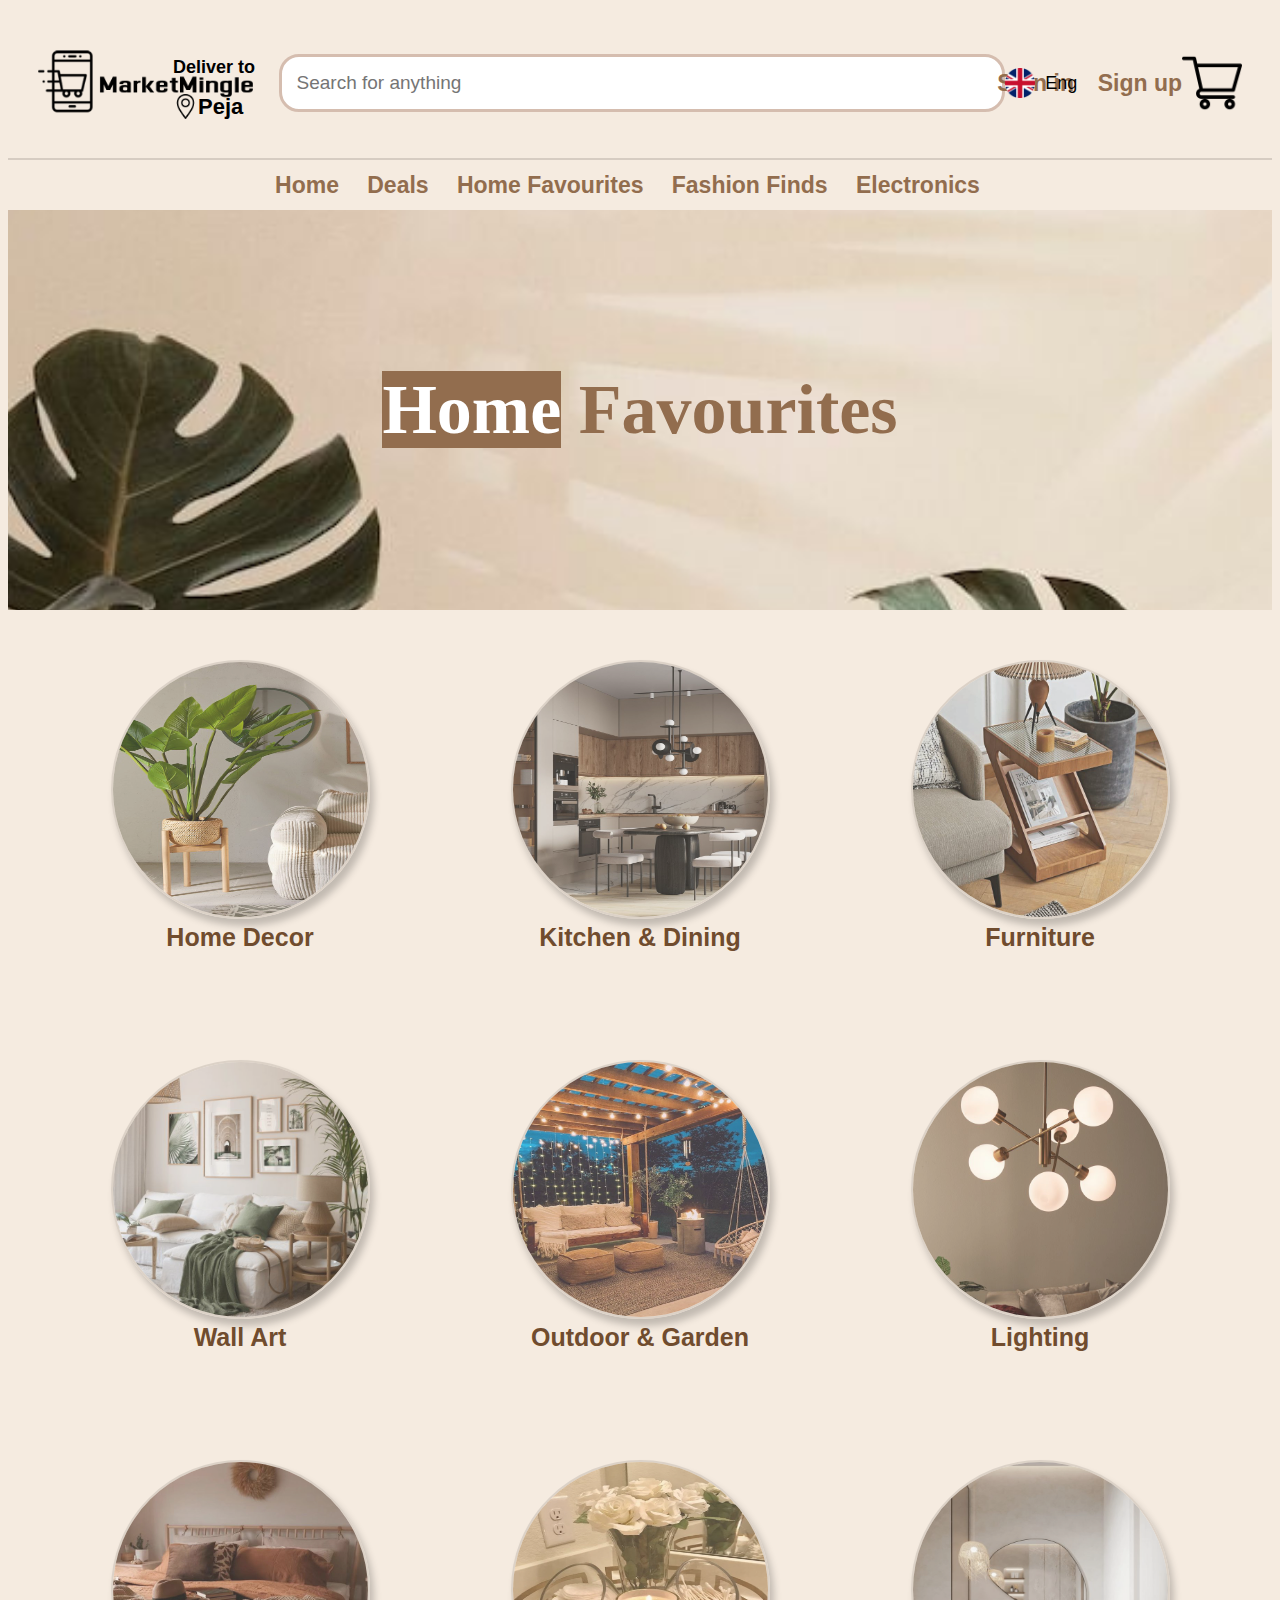
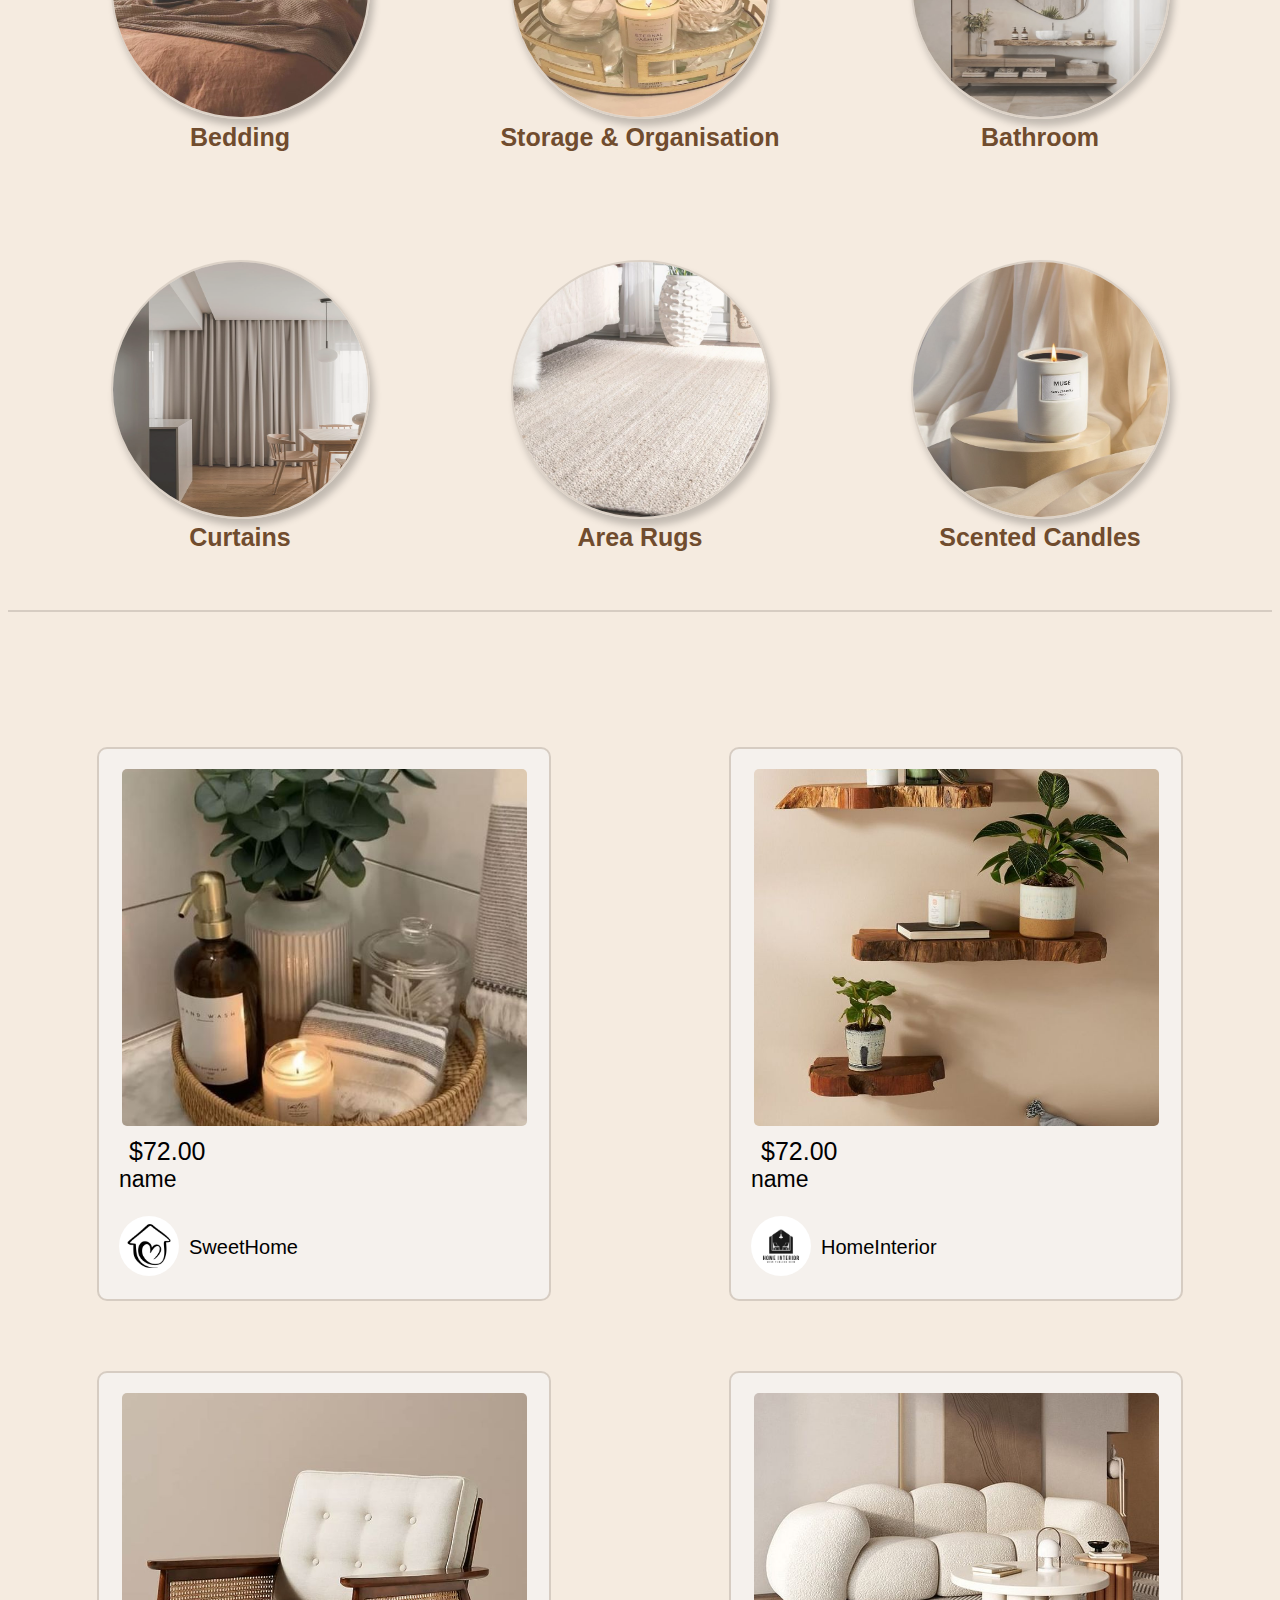
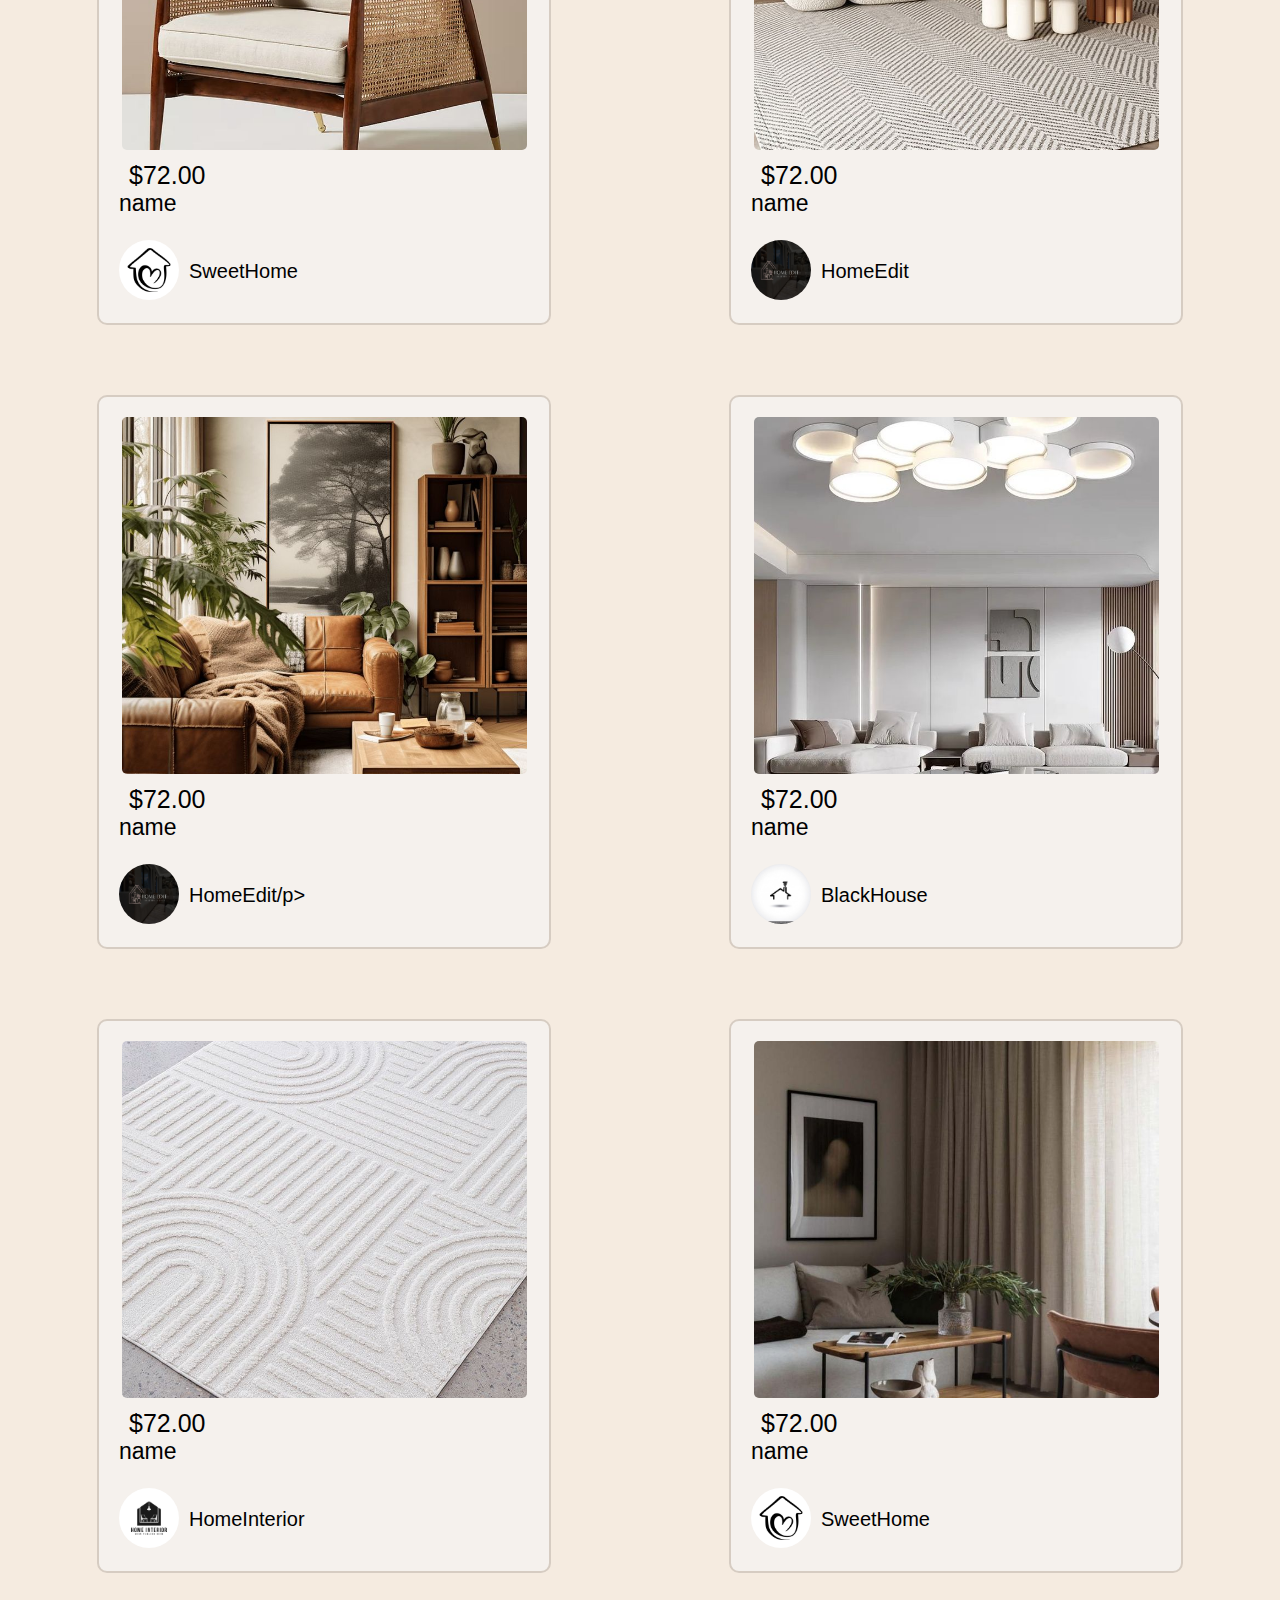
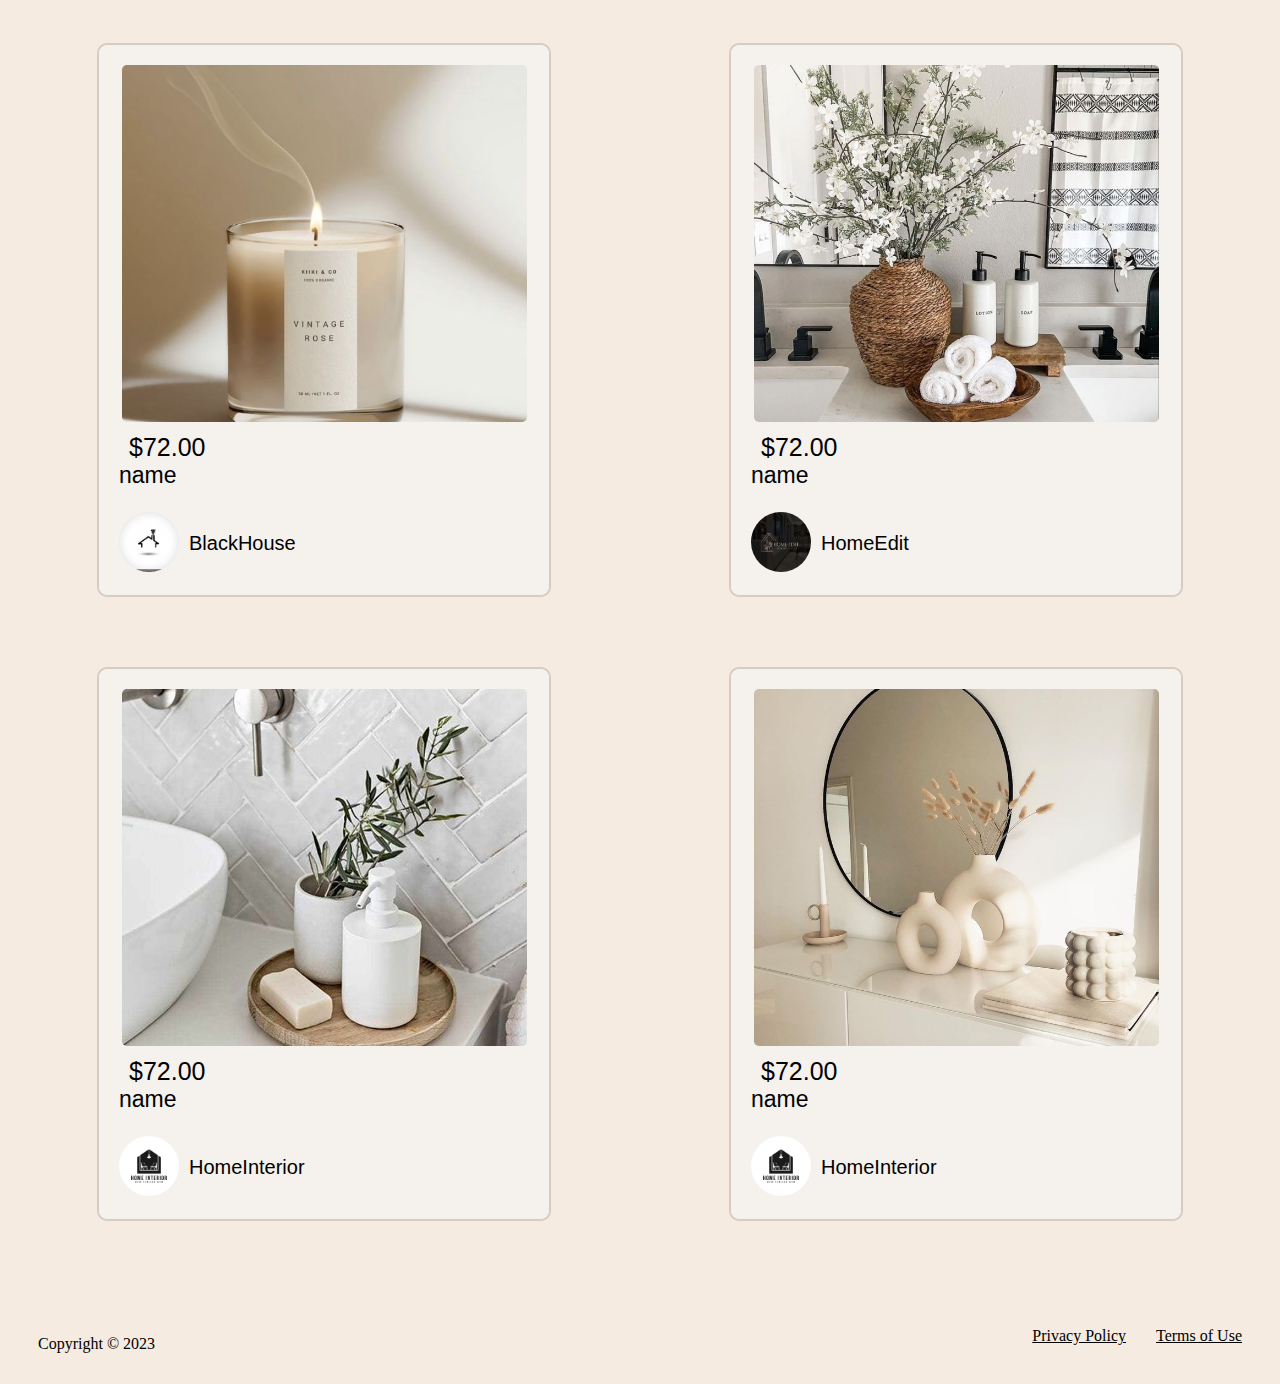
<file: homefavourites.html>
<!DOCTYPE html>
<html lang="en">
<head>
    <meta charset="UTF-8">
    <meta name="viewport" content="width=device-width, initial-scale=1.0">
    <title>Home Favourites</title>
    <link rel="stylesheet" href="css/home.css">
</head>
<body>
    <div class="header">
        <div class="logo"><a href="index.html"><img src="logo.png" alt=""></a></div>
        <div class="location">
            <h4 class="locationtop">Deliver to</h4>
            <div class="locationbottom">
                <img src="images/location.png"  alt="">
                <h3>Peja</h3>
            </div>
        </div>
        <input type="text" class="hinput" placeholder="Search for anything">
        <div class="dropdown">
            <span><img src="images/united-kingdom.png" class="flag" alt=""> Eng</span>
            <div class="dropdown-content">
            <p><img src="images/flag.png" class="flag" alt=""> Albanian</p>
            <p><img src="images/german.png" class="flag" alt=""> German</p>
            <p><img src="images/france.png" class="flag" alt=""> French</p>
            <p><img src="images/italy.png" class="flag" alt=""> Italian</p>
            </div>
          </div>
        <div class="sign">
            <a href="signin.html">Sign in</a>
            <a href="signup.html">Sign up</a>
        </div>
        <img src="images/shopping-cart.png" alt=""  class="cart">
        


    </div>
    <div class="nav">
        <ul>
            <li><a href="index.html">Home</a></li>
            <li><a href="deals.html">Deals</a></li>
            <li><a href="homefavourites.html">Home Favourites</a></li>
            <li><a href="fashion.html">Fashion Finds</a></li>
            <li><a href="electronics.html">Electronics</a></li>
          </ul>
    </div>
    <div class="top" style="background-image: url(imgdeals/q.jpg);">
        <h1> <span>Home</span> Favourites </h1>
    </div>
    <div class="diqka">
        <div class="hajt">
            <img src="imghome/1.jpg" alt="" class="mainimg">
            <h5>Home Decor</h5>
        </div>
        <div class="hajt">
            <img src="imghome/2.jpg" alt="" class="mainimg">
            <h5>Kitchen & Dining</h5>
        </div>
        <div class="hajt">
            <img src="imghome/3.jpg" alt="" class="mainimg">
            <h5>Furniture</h5>
        </div>
        <div class="hajt">
            <img src="imghome/4.jpg" alt="" class="mainimg">
            <h5>Wall Art</h5>
        </div>
        <div class="hajt">
            <img src="imghome/5.jpg" alt="" class="mainimg">
            <h5>Outdoor & Garden</h5>
        </div>
        <div class="hajt">
            <img src="imghome/6.jpg" alt="" class="mainimg">
            <h5>Lighting</h5>
        </div>
        <div class="hajt">
            <img src="imghome/7.jpg" alt="" class="mainimg">
            <h5>Bedding</h5>
        </div>
        <div class="hajt">
            <img src="imghome/8.jpg" alt="" class="mainimg">
            <h5>Storage & Organisation</h5>
        </div>
        <div class="hajt">
            <img src="imghome/9.jpg" alt="" class="mainimg">
            <h5>Bathroom</h5>
        </div>
        <div class="hajt">
            <img src="imghome/10.jpg" alt="" class="mainimg">
            <h5>Curtains</h5>
        </div>
        <div class="hajt">
            <img src="imghome/11.jpg" alt="" class="mainimg">
            <h5>Area Rugs</h5>
        </div>
        <div class="hajt">
            <img src="imghome/12.jpg" alt="" class="mainimg">
            <h5>Scented Candles</h5>
        </div>
    </div>
    <div class="container">
        <div class="product">
            <div class="imgg" style="background-image: url(imghomefav/1.jpg);"></div>
            <div class="price"><p class="cmimi">$72.00</p></div>
            <p class="name">name</p>
            <div class="profile">
                <img src="imghome/logo1.jpg" alt="">
                <p>SweetHome</p>
            </div>
        </div>
        <div class="product">
            <div class="imgg" style="background-image: url(imghomefav/2.jpg);"></div>
            <div class="price"><p class="cmimi">$72.00</p></div>
            <p class="name">name</p>
            <div class="profile">
                <img src="imghome/logo2.jpg" alt="">
                <p>HomeInterior</p>
            </div>
        </div>
        <div class="product">
            <div class="imgg" style="background-image: url(imghomefav/3.jpg);"></div>
            <div class="price"><p class="cmimi">$72.00</p></div>
            <p class="name">name</p>
            <div class="profile">
                <img src="imghome/logo1.jpg" alt="">
                <p>SweetHome</p>
            </div>
        </div>
        <div class="product">
            <div class="imgg" style="background-image: url(imghomefav/4.jpg);"></div>
            <div class="price"><p class="cmimi">$72.00</p></div>
            <p class="name">name</p>
            <div class="profile">
                <img src="imghome/logo3.jpg" alt="">
                <p>HomeEdit</p>
            </div>
        </div>
        <div class="product">
            <div class="imgg" style="background-image: url(imghomefav/5.jpg);"></div>
            <div class="price"><p class="cmimi">$72.00</p></div>
            <p class="name">name</p>
            <div class="profile">
                <img src="imghome/logo3.jpg" alt="">
                <p>HomeEdit/p>
            </div>
        </div>
        <div class="product">
            <div class="imgg" style="background-image: url(imghomefav/6.jpg);"></div>
            <div class="price"><p class="cmimi">$72.00</p></div>
            <p class="name">name</p>
            <div class="profile">
                <img src="imghome/logo4.jpg" alt="">
                <p>BlackHouse</p>
            </div>
        </div>
        <div class="product">
            <div class="imgg" style="background-image: url(imghomefav/7.jpg);"></div>
            <div class="price"><p class="cmimi">$72.00</p></div>
            <p class="name">name</p>
            <div class="profile">
                <img src="imghome/logo2.jpg" alt="">
                <p>HomeInterior</p>
            </div>
        </div>
        <div class="product">
            <div class="imgg" style="background-image: url(imghomefav/8.jpg);"></div>
            <div class="price"><p class="cmimi">$72.00</p></div>
            <p class="name">name</p>
            <div class="profile">
                <img src="imghome/logo1.jpg" alt="">
                <p>SweetHome</p>
            </div>
        </div>
        <div class="product">
            <div class="imgg" style="background-image: url(imghomefav/9.jpg);"></div>
            <div class="price"><p class="cmimi">$72.00</p></div>
            <p class="name">name</p>
            <div class="profile">
                <img src="imghome/logo4.jpg" alt="">
                <p>BlackHouse</p>
            </div>
        </div>
        <div class="product">
            <div class="imgg" style="background-image: url(imghomefav/10.jpg);"></div>
            <div class="price"><p class="cmimi">$72.00</p></div>
            <p class="name">name</p>
            <div class="profile">
                <img src="imghome/logo3.jpg" alt="">
                <p>HomeEdit</p>
            </div>
        </div>
        <div class="product">
            <div class="imgg" style="background-image: url(imghomefav/11.jpg);"></div>
            <div class="price"><p class="cmimi">$72.00</p></div>
            <p class="name">name</p>
            <div class="profile">
                <img src="imghome/logo2.jpg" alt="">
                <p>HomeInterior</p>
            </div>
        </div>
        <div class="product">
            <div class="imgg" style="background-image: url(imghomefav/12.jpg);"></div>
            <div class="price"><p class="cmimi">$72.00</p></div>
            <p class="name">name</p>
            <div class="profile">
                <img src="imghome/logo2.jpg" alt="">
                <p>HomeInterior</p>
            </div>
        </div>
    </div>
    <div class="footer">
        <p class="pleft">Copyright © 2023</p>
        <div class="fright">
            <a href="#" class="policy">Privacy Policy</a>
            <a href="#" class="terms">Terms of Use</a>
        </div>
    </div>
</body>
</html>
</file>
<file: css/index.css>
body {
  background-color: #F5EBE0;
}

.header {
  display: flex;
  align-items: center;
  justify-content: space-between;
  border-bottom: 2.5px solid #D6CCC2;
  height: 150px;
  width: 100%;
}
.header .logo {
  width: 220px;
  height: 120px;
  margin-left: 30px;
  display: flex;
  align-items: center;
  justify-content: center;
}
.header .logo img {
  width: 280;
  height: 215px;
}
.header .location {
  display: flex;
  flex-direction: column;
  align-items: start;
  width: 120px;
  height: 100px;
  margin-left: -80px;
}
.header .location .locationtop {
  font-family: sans-serif;
  font-size: 18px;
}
.header .location .locationbottom {
  display: flex;
  align-items: center;
  justify-content: space-between;
  margin-top: -30px;
}
.header .location .locationbottom img {
  width: 25px;
  height: 25px;
}
.header .location .locationbottom h3 {
  font-family: sans-serif;
  font-size: 22px;
}
.header input {
  width: 800px;
  height: 50px;
  border-radius: 20px;
  padding-left: 15px;
  font-size: 19px;
  font-family: sans-serif;
  border: 3.5px solid #D5BDAF;
}
.header .dropdown {
  position: relative;
  display: inline-block;
}
.header .dropdown span {
  font-size: 18px;
  font-family: sans-serif;
  display: flex;
  align-items: center;
}
.header .dropdown span .flag {
  width: 30px;
  height: 30px;
  margin-right: 10px;
}
.header .dropdown-content {
  display: none;
  position: absolute;
  background-color: #f9f9f9;
  border-radius: 10px;
  min-width: 160px;
  box-shadow: 0px 8px 16px 0px rgba(0, 0, 0, 0.2);
  padding: 12px 16px;
  z-index: 1;
}
.header .dropdown-content p {
  font-size: 20px;
  font-family: sans-serif;
  display: flex;
  align-items: center;
}
.header .dropdown-content p .flag {
  width: 30px;
  height: 30px;
  margin-right: 10px;
}
.header .dropdown-content p:hover {
  border-bottom: 1px solid transparent;
}
.header .dropdown:hover .dropdown-content {
  display: block;
}
.header .sign {
  display: flex;
  width: 210px;
  justify-content: space-between;
  align-items: center;
  margin-left: -80px;
}
.header .sign a {
  font-family: sans-serif;
  text-decoration: none;
  font-weight: 550;
  color: #926d4e;
  font-size: 23px;
}
.header .cart {
  width: 60px;
  height: 60px;
  margin-right: 30px;
}

.nav {
  height: 50px;
  display: flex;
  align-items: center;
  justify-content: center;
}
.nav ul {
  list-style-type: none;
  margin-right: 25px;
  padding: 0;
  overflow: hidden;
  height: 50px;
  display: flex;
  align-items: center;
  width: 58%;
  justify-content: space-around;
}
.nav ul li {
  height: 26px;
  display: flex;
  align-items: center;
}
.nav ul li a {
  display: block;
  color: #926d4e;
  font-size: 21px;
  font-family: Arial, Helvetica, sans-serif;
  font-weight: 550;
  text-decoration: none;
  font-size: 23px;
}
.nav ul li a:hover {
  border-bottom: 2px solid transparent;
}

.e {
  width: 100px;
  height: 100px;
}

.slideshow {
  width: 100%;
  height: 700px;
  /* Slideshow container */
  /* Next & previous buttons */
  /* Position the "next button" to the right */
  /* On hover, add a black background color with a little bit see-through */
  /* Caption text */
  /* Number text (1/3 etc) */
  /* The dots/bullets/indicators */
  /* Fading animation */
  /* On smaller screens, decrease text size */
}
.slideshow .mySlides {
  display: none;
}
.slideshow img {
  vertical-align: middle;
}
.slideshow .slideshow-container {
  max-width: 100%;
  max-height: 600px;
  overflow: hidden;
  position: relative;
  margin: auto;
}
.slideshow .prev, .slideshow .next {
  cursor: pointer;
  position: absolute;
  top: 50%;
  width: auto;
  padding: 16px;
  margin-top: -22px;
  color: white;
  font-weight: bold;
  font-size: 18px;
  transition: 0.6s ease;
  border-radius: 0 3px 3px 0;
  -webkit-user-select: none;
     -moz-user-select: none;
          user-select: none;
}
.slideshow .next {
  right: 0;
  border-radius: 3px 0 0 3px;
}
.slideshow .prev:hover, .slideshow .next:hover {
  background-color: rgba(0, 0, 0, 0.8);
}
.slideshow .text {
  color: #f2f2f2;
  font-size: 15px;
  padding: 8px 12px;
  position: absolute;
  bottom: 8px;
  width: 100%;
  text-align: center;
}
.slideshow .numbertext {
  color: #f2f2f2;
  font-size: 12px;
  padding: 8px 12px;
  position: absolute;
  top: 0;
}
.slideshow .dot {
  cursor: pointer;
  height: 15px;
  width: 15px;
  margin: 0 2px;
  background-color: #bbb;
  border-radius: 50%;
  display: inline-block;
  transition: background-color 0.6s ease;
}
.slideshow .active, .slideshow .dot:hover {
  background-color: #717171;
}
.slideshow .fade {
  animation-name: fade;
  animation-duration: 1.5s;
}
@keyframes fade {
  from {
    opacity: 0.4;
  }
  to {
    opacity: 1;
  }
}
@media only screen and (max-width: 300px) {
  .slideshow .prev, .slideshow .next, .slideshow .text {
    font-size: 11px;
  }
}

.top {
  display: flex;
  align-items: center;
  justify-content: space-around;
}
.top .part {
  background-color: #f5eee7;
  height: 500px;
  margin-top: -180px;
  z-index: 1;
  width: 400px;
  display: flex;
  flex-direction: column;
  align-items: start;
  justify-content: space-between;
  box-shadow: 0px 6px 17px rgba(0, 0, 0, 0.25);
  border-radius: 15px;
}
.top .part .tittle {
  margin-left: 20px;
  margin-top: 20px;
  font-family: Arial, Helvetica, sans-serif;
  font-size: 33px;
  font-weight: 550;
  color: #926d4e;
}
.top .part .imgg {
  display: flex;
  flex-wrap: wrap;
  justify-content: space-between;
  align-items: center;
  width: 90%;
  margin-right: auto;
  margin-left: auto;
  height: 70%;
}
.top .part .imgg img {
  width: 150px;
  height: 150px;
}
.top .part .imgg .middleimg {
  width: 100%;
  height: 100%;
}
.top .part .imgg .first {
  width: 100%;
  height: 150px;
}
.top .part .sm {
  text-decoration: none;
  font-family: Arial, Helvetica, sans-serif;
  font-size: 23px;
  margin-left: 20px;
  margin-bottom: 20px;
  color: black;
}

.books {
  display: flex;
  margin-top: 200px;
  height: 20rem;
  gap: 1rem;
}
.books div {
  flex: 1;
  border-radius: 1rem;
  background-position: center;
  background-repeat: no-repeat;
  background-size: auto 100%;
  transition: all 0.8s cubic-bezier(0.25, 0.4, 0.45, 1.4);
}
.books div:hover {
  flex: 5;
}

.newf {
  display: flex;
  align-items: center;
  flex-wrap: wrap;
  margin-top: 170px;
  width: 100%;
  height: 900px;
  justify-content: space-between;
}
.newf .text {
  width: 400px;
  height: 320px;
  display: flex;
  flex-direction: column;
  align-items: start;
  justify-content: center;
}
.newf .text h2 {
  margin-left: 120px;
  font-size: 50px;
  margin-top: -20px;
  color: #926d4e;
}
.newf .text h4 {
  margin-left: 120px;
  margin-top: -25px;
  font-size: 23px;
  font-family: Arial, Helvetica, sans-serif;
  color: #a38a76;
}
.newf .text a {
  margin-left: 120px;
  text-decoration: none;
  font-size: 23px;
  font-family: Arial, Helvetica, sans-serif;
  margin-top: -20px;
  color: #888888;
}
.newf .product {
  width: 500px;
  height: 400px;
  background-position: center;
  background-size: cover;
  display: flex;
  align-items: start;
  justify-content: end;
  flex-direction: column;
  border-radius: 10px;
}
.newf .product h3 {
  font-family: Arial, Helvetica, sans-serif;
  font-size: 30px;
  margin-left: 20px;
  margin-bottom: -15px;
  display: none;
  text-shadow: 5px 5px 15px rgba(255, 255, 255, 0.9);
}
.newf .product h5 {
  font-family: Arial, Helvetica, sans-serif;
  font-size: 30px;
  margin-left: 20px;
  display: none;
  text-shadow: 5px 5px 15px rgba(255, 255, 255, 0.9);
}
.newf .product:hover {
  box-shadow: 0px 8px 19px rgba(0, 0, 0, 0.25);
}
.newf .product:hover h3 {
  display: block;
}
.newf .product:hover h5 {
  display: block;
}
.newf .lastf h1 {
  font-family: Arial, Helvetica, sans-serif;
  font-family: 35px;
  margin-right: 40px;
  color: #a38a76;
}

.shops {
  display: flex;
  align-items: center;
  justify-content: space-around;
  margin-top: 160px;
  height: 500px;
}
.shops .textt {
  height: 100%;
  width: 500px;
  display: flex;
  flex-direction: column;
  align-items: start;
  justify-content: center;
}
.shops .textt p {
  margin-left: 50px;
  font-family: Arial, Helvetica, sans-serif;
  font-size: 20px;
  margin-top: -170px;
  position: absolute;
}
.shops .textt h1 {
  font-family: Arial, Helvetica, sans-serif;
  margin-left: 50px;
  font-size: 28px;
  margin-top: -110px;
  position: absolute;
}
.shops .textt a {
  font-family: Arial, Helvetica, sans-serif;
  text-decoration: none;
  font-size: 33px;
  margin-left: 50px;
  border: 3px solid black;
  border-radius: 30px;
  width: 350px;
  height: 60px;
  display: flex;
  align-items: center;
  justify-content: center;
  color: black;
}
.shops .textt a:hover {
  width: 353px;
  height: 63px;
  box-shadow: 0px 6px 17px rgba(0, 0, 0, 0.25);
}
.shops .acc {
  height: 95%;
  width: 380px;
  border: 2.5px solid #D6CCC2;
  display: flex;
  flex-direction: column;
  border-radius: 15px;
  background-color: #f5eee7;
}
.shops .acc .acctop {
  height: 80%;
  background-position: center;
  background-size: cover;
  border-radius: 15px 15px 0 0;
}
.shops .acc .accbottom {
  height: 20%;
  display: flex;
  align-items: center;
  justify-content: start;
}
.shops .acc .accbottom img {
  width: 50px;
  height: 50px;
  border-radius: 100%;
  margin-left: 20px;
}
.shops .acc .accbottom p {
  font-family: Arial, Helvetica, sans-serif;
  font-size: 16px;
  margin-left: 10px;
}
.shops .acc:hover {
  box-shadow: 0px 6px 17px rgba(0, 0, 0, 0.25);
}

.about {
  height: 800px;
  background-color: #ecd9c5;
  margin-top: 100px;
  display: flex;
  flex-direction: column;
  align-items: center;
  justify-content: space-around;
}
.about h1 {
  font-family: Arial, Helvetica, sans-serif;
  font-size: 48px;
  color: #926d4e;
  margin-top: -520px;
  position: absolute;
}
.about p {
  font-family: Arial, Helvetica, sans-serif;
  width: 78%;
  font-size: 18px;
  position: absolute;
  margin-top: -20px;
}
.about h3 {
  font-family: Arial, Helvetica, sans-serif;
  font-size: 30px;
  color: #926d4e;
  position: absolute;
  margin-top: 430px;
}
.about a {
  font-family: Arial, Helvetica, sans-serif;
  text-decoration: none;
  font-size: 28px;
  border: 3px solid black;
  width: 230px;
  height: 60px;
  display: flex;
  align-items: center;
  justify-content: center;
  border-radius: 30px;
  color: black;
  margin-bottom: -550px;
}
.about a:hover {
  width: 233px;
  height: 63px;
  box-shadow: 0px 6px 17px rgba(0, 0, 0, 0.25);
}

.footer {
  display: flex;
  justify-content: space-between;
  align-items: center;
  width: 100%;
  height: 80px;
  position: sticky;
  margin-top: 40px;
}
.footer .pleft {
  margin-left: 30px;
  margin-bottom: 0;
}
.footer .fright {
  display: flex;
  justify-content: space-between;
  align-items: center;
  margin-bottom: 0;
}
.footer .fright a {
  color: black;
  margin-right: 30px;
  margin-bottom: 0;
}/*# sourceMappingURL=index.css.map */
</file>
<file: css/deals.css>
body {
  background-color: #F5EBE0;
}

.header {
  display: flex;
  align-items: center;
  justify-content: space-between;
  border-bottom: 2.5px solid #D6CCC2;
  height: 150px;
  width: 100%;
}
.header .logo {
  width: 220px;
  height: 120px;
  margin-left: 30px;
  display: flex;
  align-items: center;
  justify-content: center;
}
.header .logo img {
  width: 280;
  height: 215px;
}
.header .location {
  display: flex;
  flex-direction: column;
  align-items: start;
  width: 120px;
  height: 100px;
  margin-left: -80px;
}
.header .location .locationtop {
  font-family: sans-serif;
  font-size: 18px;
}
.header .location .locationbottom {
  display: flex;
  align-items: center;
  justify-content: space-between;
  margin-top: -30px;
}
.header .location .locationbottom img {
  width: 25px;
  height: 25px;
}
.header .location .locationbottom h3 {
  font-family: sans-serif;
  font-size: 22px;
}
.header input {
  width: 800px;
  height: 50px;
  border-radius: 20px;
  padding-left: 15px;
  font-size: 19px;
  font-family: sans-serif;
  border: 3.5px solid #D5BDAF;
}
.header .dropdown {
  position: relative;
  display: inline-block;
}
.header .dropdown span {
  font-size: 18px;
  font-family: sans-serif;
  display: flex;
  align-items: center;
}
.header .dropdown span .flag {
  width: 30px;
  height: 30px;
  margin-right: 10px;
}
.header .dropdown-content {
  display: none;
  position: absolute;
  background-color: #f9f9f9;
  border-radius: 10px;
  min-width: 160px;
  box-shadow: 0px 8px 16px 0px rgba(0, 0, 0, 0.2);
  padding: 12px 16px;
  z-index: 1;
}
.header .dropdown-content p {
  font-size: 20px;
  font-family: sans-serif;
  display: flex;
  align-items: center;
}
.header .dropdown-content p .flag {
  width: 30px;
  height: 30px;
  margin-right: 10px;
}
.header .dropdown-content p:hover {
  border-bottom: 1px solid transparent;
}
.header .dropdown:hover .dropdown-content {
  display: block;
}
.header .sign {
  display: flex;
  width: 210px;
  justify-content: space-between;
  align-items: center;
  margin-left: -80px;
}
.header .sign a {
  font-family: sans-serif;
  text-decoration: none;
  font-weight: 550;
  color: #926d4e;
  font-size: 23px;
}
.header .cart {
  width: 60px;
  height: 60px;
  margin-right: 30px;
}

.nav {
  height: 50px;
  display: flex;
  align-items: center;
  justify-content: center;
}
.nav ul {
  list-style-type: none;
  margin-right: 25px;
  padding: 0;
  overflow: hidden;
  height: 50px;
  display: flex;
  align-items: center;
  width: 58%;
  justify-content: space-around;
}
.nav ul li {
  height: 26px;
  display: flex;
  align-items: center;
}
.nav ul li a {
  display: block;
  color: #926d4e;
  font-size: 21px;
  font-family: Arial, Helvetica, sans-serif;
  font-weight: 550;
  text-decoration: none;
  font-size: 23px;
}
.nav ul li a:hover {
  border-bottom: 2px solid transparent;
}

.top {
  display: flex;
  align-items: center;
  justify-content: center;
  width: 100%;
  height: 400px;
  background-color: #EDEDE9;
  background-size: cover;
  background-position: top;
  background-attachment: fixed;
}
.top h1 {
  font-size: 70px;
  font-weight: 600;
  color: #926d4e;
}
.top h1 span {
  color: white;
  background-color: #926d4e;
}

.diqka {
  width: 100%;
  height: 600px;
  display: flex;
  justify-content: center;
  align-items: center;
}
.diqka .hajt {
  border: 2px solid #D6CCC2;
  width: 400px;
  height: 500px;
  border-radius: 13px;
  box-shadow: 4px 7px 7px 0px rgba(0, 0, 0, 0.2588235294);
  cursor: pointer;
  margin: 10px;
  transition: 400ms;
  display: flex;
  align-items: start;
  justify-content: space-between;
  flex-direction: column;
}
.diqka .hajt:hover {
  filter: grayscale(1);
  transform: scale(1.03);
}
.diqka .hajt .mainimg {
  width: 90%;
  height: 75%;
  margin-left: auto;
  margin-right: auto;
  margin-top: 20px;
  opacity: 0.5;
}
.diqka .hajt h5 {
  font-size: 45px;
  font-family: Arial, Helvetica, sans-serif;
  margin-left: auto;
  margin-right: auto;
  margin-top: -300px;
  color: #704c2e;
  opacity: 1;
  z-index: 1;
}
.diqka .hajt h5 span {
  color: rgb(173, 0, 0);
}
.diqka .hajt .profile {
  display: flex;
  margin-left: 20px;
  margin-bottom: 20px;
}
.diqka .hajt .profile img {
  width: 60px;
  height: 60px;
  border-radius: 100%;
  z-index: 1;
  opacity: 1;
}
.diqka .hajt .profile p {
  margin-left: 10px;
  font-size: 20px;
  font-family: Arial, Helvetica, sans-serif;
  z-index: 1;
}

.container {
  width: 100%;
  display: flex;
  flex-wrap: wrap;
  justify-content: space-around;
  align-items: center;
}
.container .product {
  border: 2px solid #D6CCC2;
  background-color: #f5f1ed;
  width: 450px;
  height: 550px;
  border-radius: 10px;
  margin: 35px;
  display: flex;
  flex-direction: column;
  align-items: start;
  justify-content: space-between;
}
.container .product .imgg {
  width: 90%;
  height: 75%;
  margin-left: auto;
  margin-right: auto;
  margin-top: 20px;
  border-radius: 5px;
  background-position: center;
  background-size: cover;
}
.container .product .price {
  display: flex;
  margin-left: 20px;
  width: 190px;
  height: 50px;
  align-items: center;
}
.container .product .price .ulja {
  font-size: 33px;
  font-weight: 600;
  color: rgb(201, 3, 3);
}
.container .product .price .ee {
  text-decoration: line-through;
  font-family: Arial, Helvetica, sans-serif;
  margin-left: 10px;
  font-size: 15px;
  margin-top: 26px;
}
.container .product .price .cmimi {
  font-family: Arial, Helvetica, sans-serif;
  margin-left: 10px;
  font-size: 25px;
  font-weight: 500;
}
.container .product .name {
  margin-left: 20px;
  font-size: 23px;
  margin-top: -10px;
  font-family: Arial, Helvetica, sans-serif;
}
.container .product .profile {
  display: flex;
  margin-left: 20px;
  margin-bottom: 20px;
}
.container .product .profile img {
  width: 60px;
  height: 60px;
  border-radius: 100%;
}
.container .product .profile p {
  margin-left: 10px;
  font-size: 20px;
  font-family: Arial, Helvetica, sans-serif;
}
.container .product:hover {
  box-shadow: 0px 6px 17px rgba(0, 0, 0, 0.25);
}

.footer {
  display: flex;
  justify-content: space-between;
  align-items: center;
  width: 100%;
  height: 80px;
  position: sticky;
  margin-top: 40px;
}
.footer .pleft {
  margin-left: 30px;
  margin-bottom: 0;
}
.footer .fright {
  display: flex;
  justify-content: space-between;
  align-items: center;
  margin-bottom: 0;
}
.footer .fright a {
  color: black;
  margin-right: 30px;
  margin-bottom: 0;
}/*# sourceMappingURL=deals.css.map */
</file>
<file: css/home.css>
body {
  background-color: #F5EBE0;
}

.header {
  display: flex;
  align-items: center;
  justify-content: space-between;
  border-bottom: 2.5px solid #D6CCC2;
  height: 150px;
  width: 100%;
}
.header .logo {
  width: 220px;
  height: 120px;
  margin-left: 30px;
  display: flex;
  align-items: center;
  justify-content: center;
}
.header .logo img {
  width: 280;
  height: 215px;
}
.header .location {
  display: flex;
  flex-direction: column;
  align-items: start;
  width: 120px;
  height: 100px;
  margin-left: -80px;
}
.header .location .locationtop {
  font-family: sans-serif;
  font-size: 18px;
}
.header .location .locationbottom {
  display: flex;
  align-items: center;
  justify-content: space-between;
  margin-top: -30px;
}
.header .location .locationbottom img {
  width: 25px;
  height: 25px;
}
.header .location .locationbottom h3 {
  font-family: sans-serif;
  font-size: 22px;
}
.header input {
  width: 800px;
  height: 50px;
  border-radius: 20px;
  padding-left: 15px;
  font-size: 19px;
  font-family: sans-serif;
  border: 3.5px solid #D5BDAF;
}
.header .dropdown {
  position: relative;
  display: inline-block;
}
.header .dropdown span {
  font-size: 18px;
  font-family: sans-serif;
  display: flex;
  align-items: center;
}
.header .dropdown span .flag {
  width: 30px;
  height: 30px;
  margin-right: 10px;
}
.header .dropdown-content {
  display: none;
  position: absolute;
  background-color: #f9f9f9;
  border-radius: 10px;
  min-width: 160px;
  box-shadow: 0px 8px 16px 0px rgba(0, 0, 0, 0.2);
  padding: 12px 16px;
  z-index: 1;
}
.header .dropdown-content p {
  font-size: 20px;
  font-family: sans-serif;
  display: flex;
  align-items: center;
}
.header .dropdown-content p .flag {
  width: 30px;
  height: 30px;
  margin-right: 10px;
}
.header .dropdown-content p:hover {
  border-bottom: 1px solid transparent;
}
.header .dropdown:hover .dropdown-content {
  display: block;
}
.header .sign {
  display: flex;
  width: 210px;
  justify-content: space-between;
  align-items: center;
  margin-left: -80px;
}
.header .sign a {
  font-family: sans-serif;
  text-decoration: none;
  font-weight: 550;
  color: #926d4e;
  font-size: 23px;
}
.header .cart {
  width: 60px;
  height: 60px;
  margin-right: 30px;
}

.nav {
  height: 50px;
  display: flex;
  align-items: center;
  justify-content: center;
}
.nav ul {
  list-style-type: none;
  margin-right: 25px;
  padding: 0;
  overflow: hidden;
  height: 50px;
  display: flex;
  align-items: center;
  width: 58%;
  justify-content: space-around;
}
.nav ul li {
  height: 26px;
  display: flex;
  align-items: center;
}
.nav ul li a {
  display: block;
  color: #926d4e;
  font-size: 21px;
  font-family: Arial, Helvetica, sans-serif;
  font-weight: 550;
  text-decoration: none;
  font-size: 23px;
}
.nav ul li a:hover {
  border-bottom: 2px solid transparent;
}

.top {
  display: flex;
  align-items: center;
  justify-content: center;
  width: 100%;
  height: 400px;
  background-color: #EDEDE9;
  background-size: cover;
  background-position: top;
  background-attachment: fixed;
}
.top h1 {
  font-size: 70px;
  font-weight: 600;
  color: #926d4e;
}
.top h1 span {
  color: white;
  background-color: #926d4e;
}

.diqka {
  width: 100%;
  display: flex;
  justify-content: center;
  border-bottom: 2px solid #D6CCC2;
  align-items: center;
  flex-wrap: wrap;
}
.diqka .hajt {
  width: 300px;
  height: 300px;
  cursor: pointer;
  margin: 50px;
  transition: 400ms;
  display: flex;
  align-items: center;
  justify-content: space-between;
  flex-direction: column;
}
.diqka .hajt:hover {
  filter: grayscale(1);
  transform: scale(1.03);
}
.diqka .hajt .mainimg {
  border: 2px solid #D6CCC2;
  box-shadow: 4px 7px 7px 0px rgba(0, 0, 0, 0.2588235294);
  width: 85%;
  height: 85%;
  opacity: 0.8;
  border-radius: 100%;
}
.diqka .hajt h5 {
  font-size: 25px;
  font-family: Arial, Helvetica, sans-serif;
  margin-top: 4px;
  color: #704c2e;
  opacity: 1;
  z-index: 1;
}
.diqka .hajt h5 span {
  color: rgb(173, 0, 0);
}

.container {
  width: 100%;
  display: flex;
  flex-wrap: wrap;
  justify-content: space-around;
  align-items: center;
  margin-top: 100px;
}
.container .product {
  border: 2px solid #D6CCC2;
  background-color: #f5f1ed;
  width: 450px;
  height: 550px;
  border-radius: 10px;
  margin: 35px;
  display: flex;
  flex-direction: column;
  align-items: start;
  justify-content: space-between;
}
.container .product .imgg {
  width: 90%;
  height: 75%;
  margin-left: auto;
  margin-right: auto;
  margin-top: 20px;
  border-radius: 5px;
  background-position: center;
  background-size: cover;
}
.container .product .price {
  display: flex;
  margin-left: 20px;
  width: 190px;
  height: 50px;
  align-items: center;
}
.container .product .price .cmimi {
  font-family: Arial, Helvetica, sans-serif;
  margin-left: 10px;
  font-size: 25px;
  font-weight: 500;
}
.container .product .name {
  margin-left: 20px;
  font-size: 23px;
  margin-top: -10px;
  font-family: Arial, Helvetica, sans-serif;
}
.container .product .profile {
  display: flex;
  margin-left: 20px;
  margin-bottom: 20px;
}
.container .product .profile img {
  width: 60px;
  height: 60px;
  border-radius: 100%;
}
.container .product .profile p {
  margin-left: 10px;
  font-size: 20px;
  font-family: Arial, Helvetica, sans-serif;
}
.container .product:hover {
  box-shadow: 0px 6px 17px rgba(0, 0, 0, 0.25);
}

.footer {
  display: flex;
  justify-content: space-between;
  align-items: center;
  width: 100%;
  height: 80px;
  position: sticky;
  margin-top: 40px;
}
.footer .pleft {
  margin-left: 30px;
  margin-bottom: 0;
}
.footer .fright {
  display: flex;
  justify-content: space-between;
  align-items: center;
  margin-bottom: 0;
}
.footer .fright a {
  color: black;
  margin-right: 30px;
  margin-bottom: 0;
}/*# sourceMappingURL=home.css.map */
</file>
